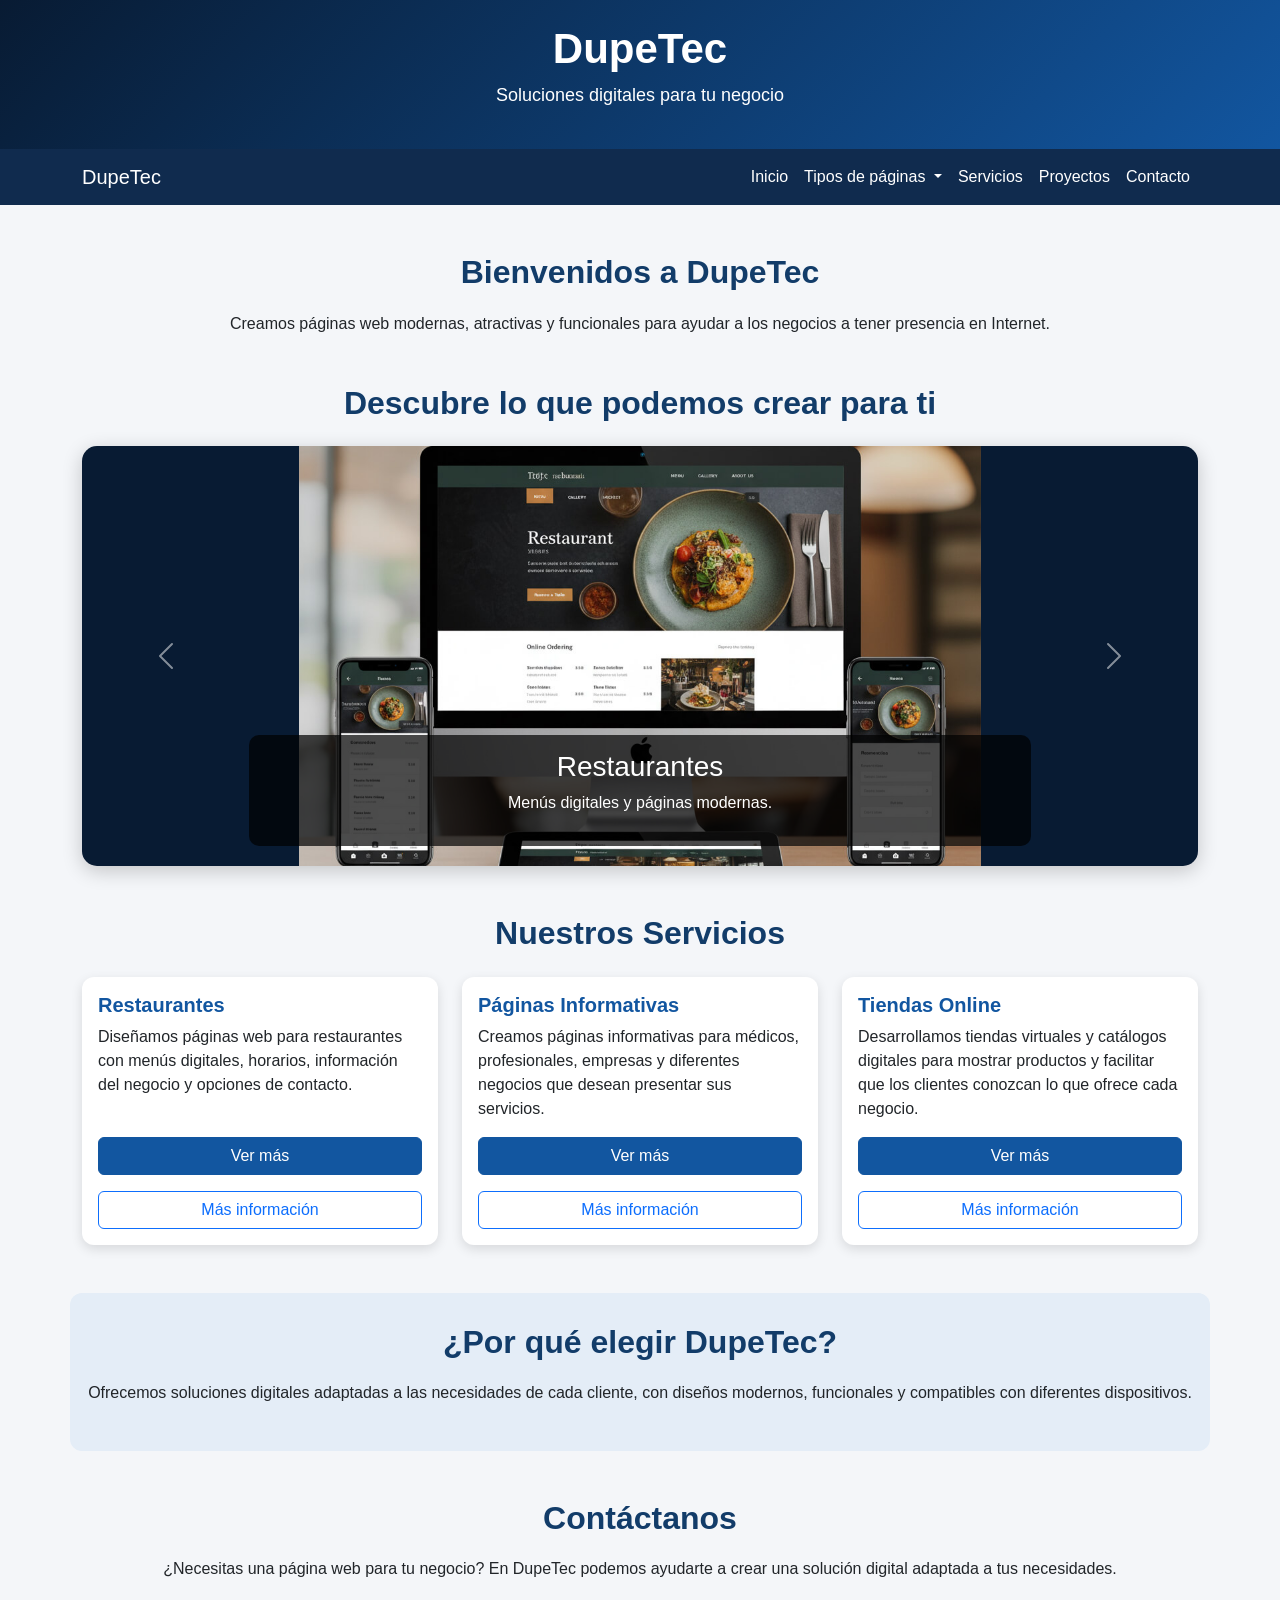
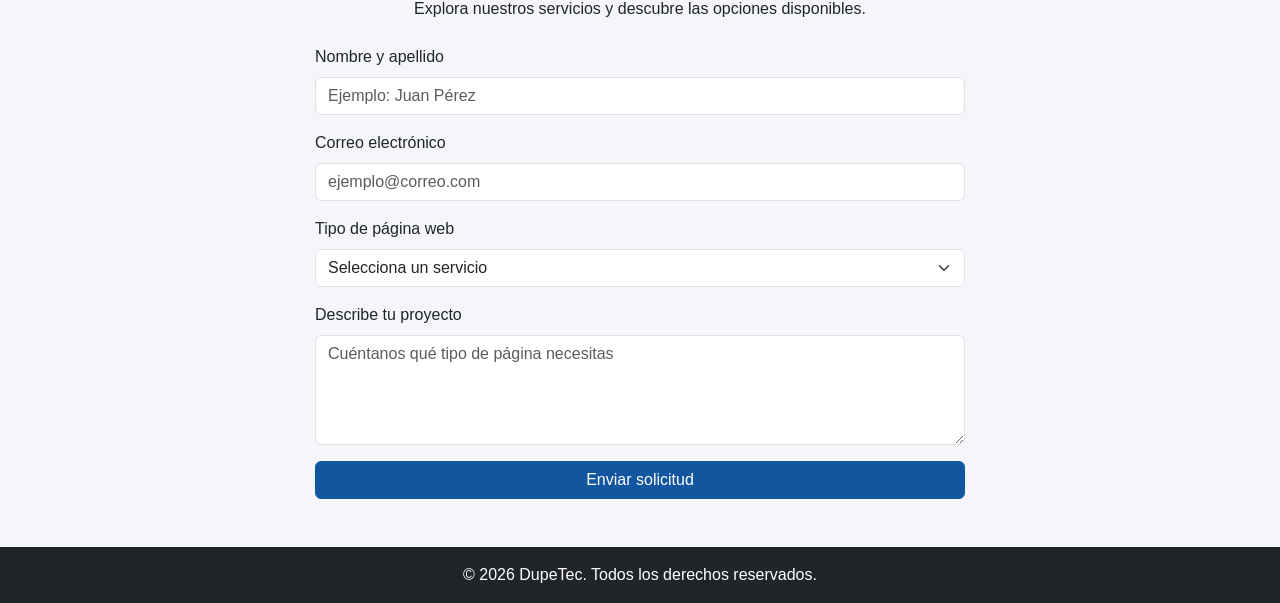
<file: index.html>
<!DOCTYPE html>
<html lang="es">

<head>
    <!-- Configuración básica de HTML5 -->
    <meta charset="UTF-8">
    <meta name="viewport"
          content="width=device-width, initial-scale=1.0">

    <meta name="description"
          content="DupeTec ofrece diseño y desarrollo de páginas web para restaurantes, negocios y tiendas online.">

    <title>DupeTec | Diseño y Desarrollo Web</title>

    <!-- Bootstrap CSS -->
    <link
        href="https://cdn.jsdelivr.net/npm/bootstrap@5.3.3/dist/css/bootstrap.min.css"
        rel="stylesheet">

    <!-- CSS personalizado -->
    <link rel="stylesheet" href="css/estilos.css">
</head>

<body>

    <!-- HEADER: encabezado principal -->
    <header class="bg-dark text-white text-center p-4">
        <h1>DupeTec</h1>
        <p>Soluciones digitales para tu negocio</p>
    </header>

    <!-- NAV: menú de navegación -->
    <nav class="navbar navbar-expand-lg navbar-dark bg-primary">
        <div class="container">

            <a class="navbar-brand" href="index.html">
                DupeTec
            </a>

            <!-- Botón para menú en dispositivos móviles -->
            <button class="navbar-toggler"
                    type="button"
                    data-bs-toggle="collapse"
                    data-bs-target="#menuPrincipal"
                    aria-controls="menuPrincipal"
                    aria-expanded="false"
                    aria-label="Abrir menú">

                <span class="navbar-toggler-icon"></span>
            </button>

            <div class="collapse navbar-collapse"
                 id="menuPrincipal">

                <ul class="navbar-nav ms-auto">

                    <!-- Inicio -->
                    <li class="nav-item">
                        <a class="nav-link active"
                           aria-current="page"
                           href="index.html">
                            Inicio
                        </a>
                    </li>

                    <!-- Menú desplegable de tipos de páginas -->
                    <li class="nav-item dropdown">

                        <a class="nav-link dropdown-toggle"
                           href="#"
                           id="menuTipos"
                           role="button"
                           data-bs-toggle="dropdown"
                           aria-expanded="false">
                            Tipos de páginas
                        </a>

                        <ul class="dropdown-menu"
                            aria-labelledby="menuTipos">

                            <li>
                                <a class="dropdown-item"
                                   href="restaurantes.html">
                                    Restaurantes
                                </a>
                            </li>

                            <li>
                                <a class="dropdown-item"
                                   href="informativas.html">
                                    Páginas informativas
                                </a>
                            </li>

                            <li>
                                <a class="dropdown-item"
                                   href="tiendas.html">
                                    Tiendas online
                                </a>
                            </li>

                        </ul>
                    </li>

                    <!-- Servicios -->
                    <li class="nav-item">
                        <a class="nav-link" href="#servicios">
                            Servicios
                        </a>
                    </li>

<!-- Proyectos -->
<li class="nav-item">
    <a class="nav-link" href="proyectos.html">
        Proyectos
    </a>
</li>

                    <!-- Contacto -->
                    <li class="nav-item">
                        <a class="nav-link" href="#contacto">
                            Contacto
                        </a>
                    </li>

                </ul>
            </div>
        </div>
    </nav>

    <!-- MAIN: contenido principal -->
    <main>

        <!-- SECTION: bienvenida -->
        <section class="container text-center my-5">

            <h2>Bienvenidos a DupeTec</h2>

            <p>
                Creamos páginas web modernas, atractivas
                y funcionales para ayudar a los negocios
                a tener presencia en Internet.
            </p>

        </section>

<!-- SECTION: carrusel interactivo de imágenes -->
<section class="container my-5" aria-label="Ejemplos de nuestros servicios">

    <h2 class="text-center mb-4">
        Descubre lo que podemos crear para ti
    </h2>

    <div id="carruselDupeTec"
         class="carousel slide"
         aria-label="Carrusel de servicios">

        <div class="carousel-inner">

            <!-- Primera imagen -->
            <div class="carousel-item active">
                <img src="imagenes/restaurantes.jpg"
                     class="d-block w-100"
                     alt="Diseño web para restaurantes">

                <div class="carousel-caption">
                    <h3>Restaurantes</h3>
                    <p>Menús digitales y páginas modernas.</p>
                </div>
            </div>

            <!-- Segunda imagen -->
            <div class="carousel-item">
                <img src="imagenes/informativas.jpg"
                     class="d-block w-100"
                     alt="Diseño de páginas informativas">

                <div class="carousel-caption">
                    <h3>Páginas informativas</h3>
                    <p>Presenta tu negocio o profesión.</p>
                </div>
            </div>

            <!-- Tercera imagen -->
            <div class="carousel-item">
                <img src="imagenes/tiendas.jpg"
                     class="d-block w-100"
                     alt="Diseño de tiendas online">

                <div class="carousel-caption">
                    <h3>Tiendas online</h3>
                    <p>Catálogos digitales para tus productos.</p>
                </div>
            </div>

        </div>

        <!-- Botón anterior -->
        <button class="carousel-control-prev"
                type="button"
                data-bs-target="#carruselDupeTec"
                data-bs-slide="prev"
                aria-label="Imagen anterior">

            <span class="carousel-control-prev-icon"
                  aria-hidden="true"></span>
        </button>

        <!-- Botón siguiente -->
        <button class="carousel-control-next"
                type="button"
                data-bs-target="#carruselDupeTec"
                data-bs-slide="next"
                aria-label="Imagen siguiente">

            <span class="carousel-control-next-icon"
                  aria-hidden="true"></span>
        </button>

    </div>
</section>


        <!-- SECTION: servicios -->
        <section class="container my-5" id="servicios">

            <h2 class="text-center mb-4">
                Nuestros Servicios
            </h2>

            <div class="row g-4">

                <!-- ARTICLE: restaurantes -->
                <article class="col-md-4">

                    <div class="card h-100">

                        <div class="card-body d-flex flex-column">

                            <h3 class="card-title h5">
                                Restaurantes
                            </h3>

                            <p class="card-text">
                                Diseñamos páginas web para
                                restaurantes con menús digitales,
                                horarios, información del negocio
                                y opciones de contacto.
                            </p>

                            <a href="restaurantes.html"
                               class="btn btn-primary mt-auto">
                                Ver más
                            </a>

                        </div>
                    </div>
                </article>

                <!-- ARTICLE: páginas informativas -->
                <article class="col-md-4">

                    <div class="card h-100">

                        <div class="card-body d-flex flex-column">

                            <h3 class="card-title h5">
                                Páginas Informativas
                            </h3>

                            <p class="card-text">
                                Creamos páginas informativas
                                para médicos, profesionales,
                                empresas y diferentes negocios
                                que desean presentar sus servicios.
                            </p>

                            <a href="informativas.html"
                               class="btn btn-primary mt-auto">
                                Ver más
                            </a>

                        </div>
                    </div>
                </article>

                <!-- ARTICLE: tiendas online -->
                <article class="col-md-4">

                    <div class="card h-100">

                        <div class="card-body d-flex flex-column">

                            <h3 class="card-title h5">
                                Tiendas Online
                            </h3>

                            <p class="card-text">
                                Desarrollamos tiendas virtuales
                                y catálogos digitales para
                                mostrar productos y facilitar
                                que los clientes conozcan
                                lo que ofrece cada negocio.
                            </p>

                            <a href="tiendas.html"
                               class="btn btn-primary mt-auto">
                                Ver más
                            </a>

                        </div>
                    </div>
                </article>

            </div>
        </section>

        <!-- ASIDE: información adicional -->
        <aside class="container text-center my-5">

            <h2>¿Por qué elegir DupeTec?</h2>

            <p>
                Ofrecemos soluciones digitales adaptadas
                a las necesidades de cada cliente,
                con diseños modernos, funcionales
                y compatibles con diferentes dispositivos.
            </p>

        </aside>

        <!-- SECTION: contacto -->
        <section class="container text-center my-5"
                 id="contacto">

            <h2>Contáctanos</h2>

            <p>
                ¿Necesitas una página web para tu negocio?
                En DupeTec podemos ayudarte a crear
                una solución digital adaptada
                a tus necesidades.
            </p>

            <p>
                Explora nuestros servicios y descubre
                las opciones disponibles.
            </p>

<!-- FORMULARIO DE CONTACTO DUPETEC -->
<form id="formularioContacto" class="text-start mx-auto mt-4"
      style="max-width: 650px;" novalidate>

<!-- Nombre y apellido -->
<div class="mb-3">
    <label for="nombre" class="form-label">
        Nombre y apellido
    </label>

    <input type="text"
           class="form-control"
           id="nombre"
           name="nombre"
           placeholder="Ejemplo: Juan Pérez"
           autocomplete="name"
           required>

    <small id="errorNombre" class="text-danger"></small>
</div>

    <!-- Correo electrónico -->
    <div class="mb-3">
        <label for="correo" class="form-label">Correo electrónico</label>
        <input type="email" class="form-control"
               id="correo" name="correo"
               placeholder="ejemplo@correo.com"
               autocomplete="email" required>
        <small id="errorCorreo" class="text-danger"></small>
    </div>

    <!-- Tipo de servicio -->
    <div class="mb-3">
        <label for="servicio" class="form-label">
            Tipo de página web
        </label>
        <select id="servicio" name="servicio"
                class="form-select" required>
            <option value="">Selecciona un servicio</option>
            <option value="restaurantes">Restaurantes</option>
            <option value="informativas">Páginas informativas</option>
            <option value="tiendas">Tiendas online</option>
        </select>
        <small id="errorServicio" class="text-danger"></small>
    </div>

    <!-- Mensaje -->
    <div class="mb-3">
        <label for="mensaje" class="form-label">
            Describe tu proyecto
        </label>
        <textarea id="mensaje" name="mensaje"
                  class="form-control" rows="4"
                  placeholder="Cuéntanos qué tipo de página necesitas"
                  required></textarea>
        <small id="errorMensaje" class="text-danger"></small>
    </div>

    <!-- Botón -->
    <button type="submit" class="btn btn-primary w-100">
        Enviar solicitud
    </button>

    <!-- Mensaje de resultado -->
    <p id="resultadoFormulario" class="mt-3"
       role="status" aria-live="polite"></p>

</form>
<!-- FIN DEL FORMULARIO -->

        </section>

    </main>

    <!-- FOOTER: pie de página -->
    <footer class="bg-dark text-white text-center p-3">

        <p class="mb-0">
            &copy; 2026 DupeTec.
            Todos los derechos reservados.
        </p>

    </footer>

    <!-- Bootstrap JavaScript -->
    <script
        src="https://cdn.jsdelivr.net/npm/bootstrap@5.3.3/dist/js/bootstrap.bundle.min.js">
    </script>

    <!-- JavaScript personalizado -->
    <script src="js/script.js"></script>

</body>
</html>
</file>
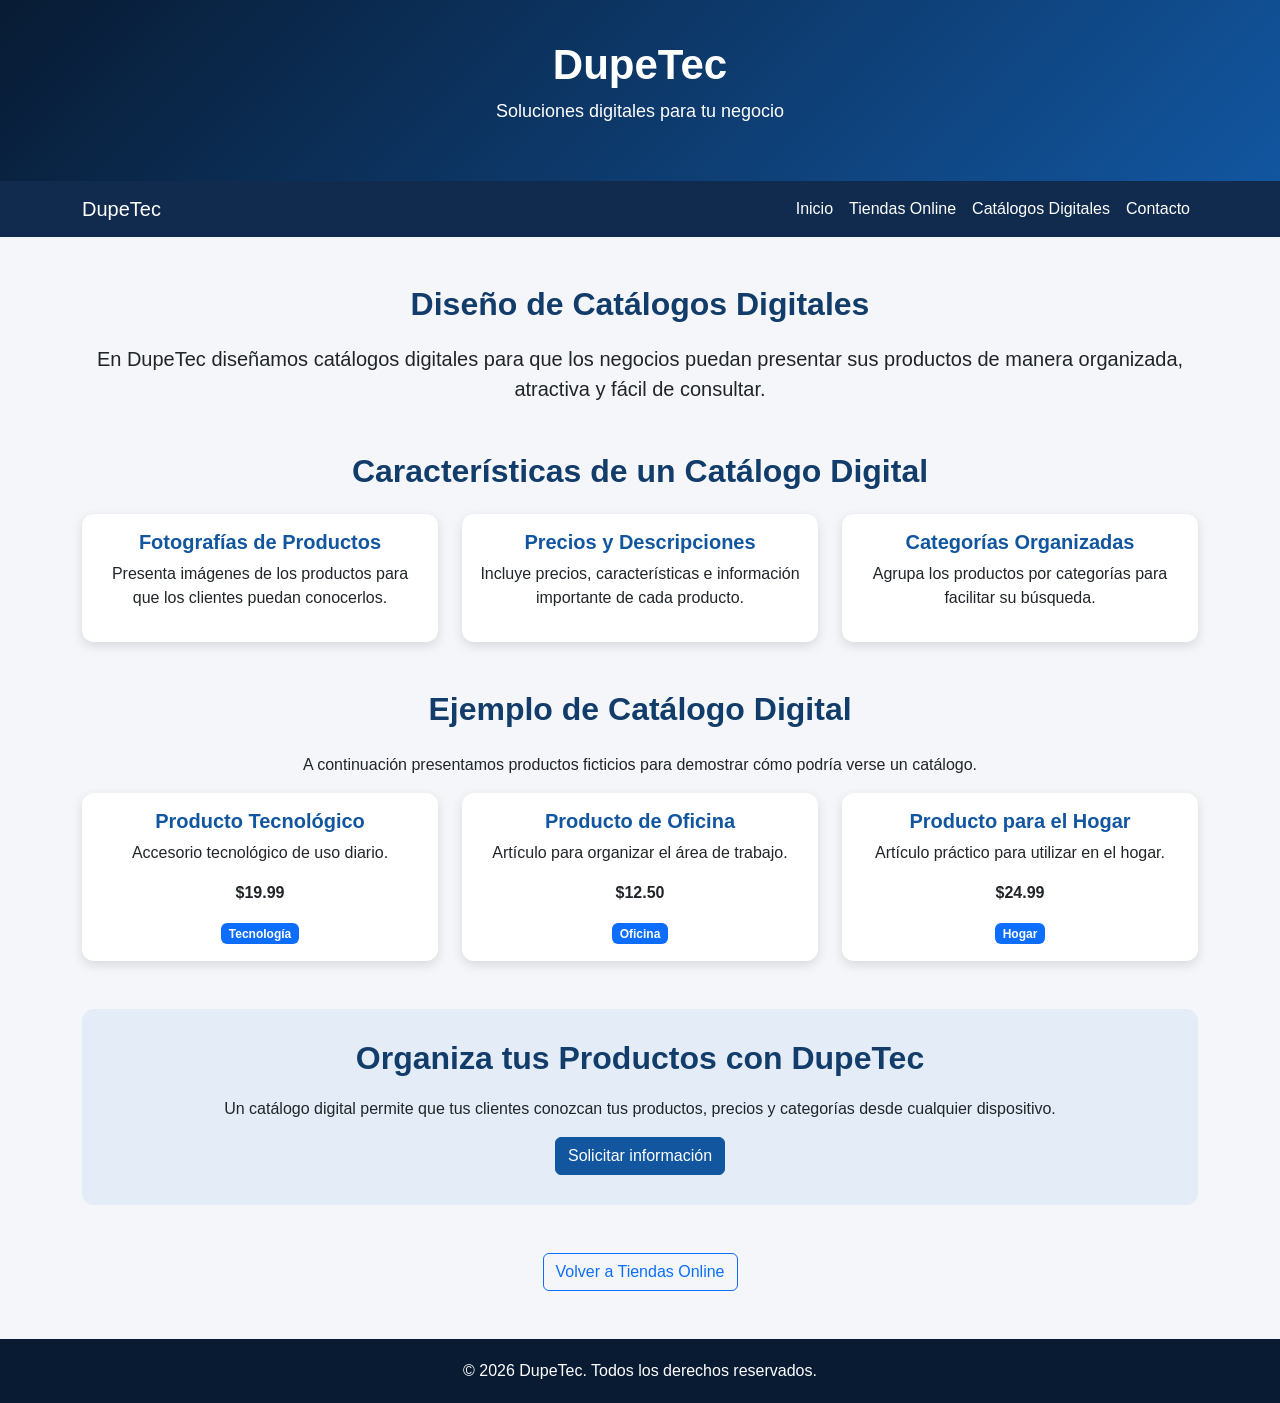
<file: catalogos.html>
<!DOCTYPE html>
<html lang="es">

<head>
    <meta charset="UTF-8">
    <meta name="viewport" content="width=device-width, initial-scale=1.0">

    <title>Catálogos Digitales | DupeTec</title>

    <!-- Bootstrap -->
    <link href="https://cdn.jsdelivr.net/npm/bootstrap@5.3.3/dist/css/bootstrap.min.css"
          rel="stylesheet">

    <!-- CSS personalizado -->
    <link rel="stylesheet" href="css/estilos.css">
</head>

<body>

    <!-- ENCABEZADO -->
    <header class="text-white text-center">
        <h1>DupeTec</h1>
        <p>Soluciones digitales para tu negocio</p>
    </header>

    <!-- MENÚ DE NAVEGACIÓN -->
    <nav class="navbar navbar-expand-lg navbar-dark bg-primary">
        <div class="container">

            <a class="navbar-brand" href="index.html">DupeTec</a>

            <button class="navbar-toggler" type="button"
                    data-bs-toggle="collapse"
                    data-bs-target="#menuPrincipal"
                    aria-controls="menuPrincipal"
                    aria-expanded="false"
                    aria-label="Abrir menú">
                <span class="navbar-toggler-icon"></span>
            </button>

            <div class="collapse navbar-collapse" id="menuPrincipal">
                <ul class="navbar-nav ms-auto">

                    <li class="nav-item">
                        <a class="nav-link" href="index.html">
                            Inicio
                        </a>
                    </li>

                    <li class="nav-item">
                        <a class="nav-link" href="tiendas.html">
                            Tiendas Online
                        </a>
                    </li>

                    <li class="nav-item">
                        <a class="nav-link active"
                           aria-current="page"
                           href="catalogos.html">
                            Catálogos Digitales
                        </a>
                    </li>

                    <li class="nav-item">
                        <a class="nav-link" href="index.html#contacto">
                            Contacto
                        </a>
                    </li>

                </ul>
            </div>
        </div>
    </nav>

    <!-- CONTENIDO PRINCIPAL -->
    <main class="container my-5">

        <!-- PRESENTACIÓN -->
        <section class="text-center mb-5">

            <h2>Diseño de Catálogos Digitales</h2>

            <p class="lead">
                En DupeTec diseñamos catálogos digitales
                para que los negocios puedan presentar
                sus productos de manera organizada,
                atractiva y fácil de consultar.
            </p>

        </section>

        <!-- BENEFICIOS -->
        <section class="mb-5">

            <h2 class="text-center mb-4">
                Características de un Catálogo Digital
            </h2>

            <div class="row g-4">

                <article class="col-md-4">
                    <div class="card h-100">
                        <div class="card-body text-center">

                            <h3 class="card-title h5">
                                Fotografías de Productos
                            </h3>

                            <p>
                                Presenta imágenes de los
                                productos para que los clientes
                                puedan conocerlos.
                            </p>

                        </div>
                    </div>
                </article>

                <article class="col-md-4">
                    <div class="card h-100">
                        <div class="card-body text-center">

                            <h3 class="card-title h5">
                                Precios y Descripciones
                            </h3>

                            <p>
                                Incluye precios, características
                                e información importante
                                de cada producto.
                            </p>

                        </div>
                    </div>
                </article>

                <article class="col-md-4">
                    <div class="card h-100">
                        <div class="card-body text-center">

                            <h3 class="card-title h5">
                                Categorías Organizadas
                            </h3>

                            <p>
                                Agrupa los productos por
                                categorías para facilitar
                                su búsqueda.
                            </p>

                        </div>
                    </div>
                </article>

            </div>
        </section>

        <!-- CATÁLOGO DE EJEMPLO -->
        <section class="mb-5">

            <h2 class="text-center mb-4">
                Ejemplo de Catálogo Digital
            </h2>

            <p class="text-center">
                A continuación presentamos productos ficticios
                para demostrar cómo podría verse un catálogo.
            </p>

            <div class="row g-4">

                <article class="col-md-4">
                    <div class="card h-100">
                        <div class="card-body text-center">

                            <h3 class="card-title h5">
                                Producto Tecnológico
                            </h3>

                            <p>
                                Accesorio tecnológico
                                de uso diario.
                            </p>

                            <p class="fw-bold">$19.99</p>

                            <span class="badge bg-primary">
                                Tecnología
                            </span>

                        </div>
                    </div>
                </article>

                <article class="col-md-4">
                    <div class="card h-100">
                        <div class="card-body text-center">

                            <h3 class="card-title h5">
                                Producto de Oficina
                            </h3>

                            <p>
                                Artículo para organizar
                                el área de trabajo.
                            </p>

                            <p class="fw-bold">$12.50</p>

                            <span class="badge bg-primary">
                                Oficina
                            </span>

                        </div>
                    </div>
                </article>

                <article class="col-md-4">
                    <div class="card h-100">
                        <div class="card-body text-center">

                            <h3 class="card-title h5">
                                Producto para el Hogar
                            </h3>

                            <p>
                                Artículo práctico para
                                utilizar en el hogar.
                            </p>

                            <p class="fw-bold">$24.99</p>

                            <span class="badge bg-primary">
                                Hogar
                            </span>

                        </div>
                    </div>
                </article>

            </div>
        </section>

        <!-- INFORMACIÓN ADICIONAL -->
        <aside class="text-center my-5">

            <h2>Organiza tus Productos con DupeTec</h2>

            <p>
                Un catálogo digital permite que tus clientes
                conozcan tus productos, precios y categorías
                desde cualquier dispositivo.
            </p>

            <a href="index.html#contacto"
               class="btn btn-primary">
                Solicitar información
            </a>

        </aside>

        <!-- VOLVER -->
        <div class="text-center">

            <a href="tiendas.html"
               class="btn btn-outline-primary">
                Volver a Tiendas Online
            </a>

        </div>

    </main>

    <!-- PIE DE PÁGINA -->
    <footer class="text-white text-center">
        <p class="mb-0">
            &copy; 2026 DupeTec.
            Todos los derechos reservados.
        </p>
    </footer>

    <!-- BOOTSTRAP JAVASCRIPT -->
    <script src="https://cdn.jsdelivr.net/npm/bootstrap@5.3.3/dist/js/bootstrap.bundle.min.js"></script>

    <!-- JAVASCRIPT PERSONALIZADO -->
    <script src="js/script.js"></script>

</body>
</html>
</file>
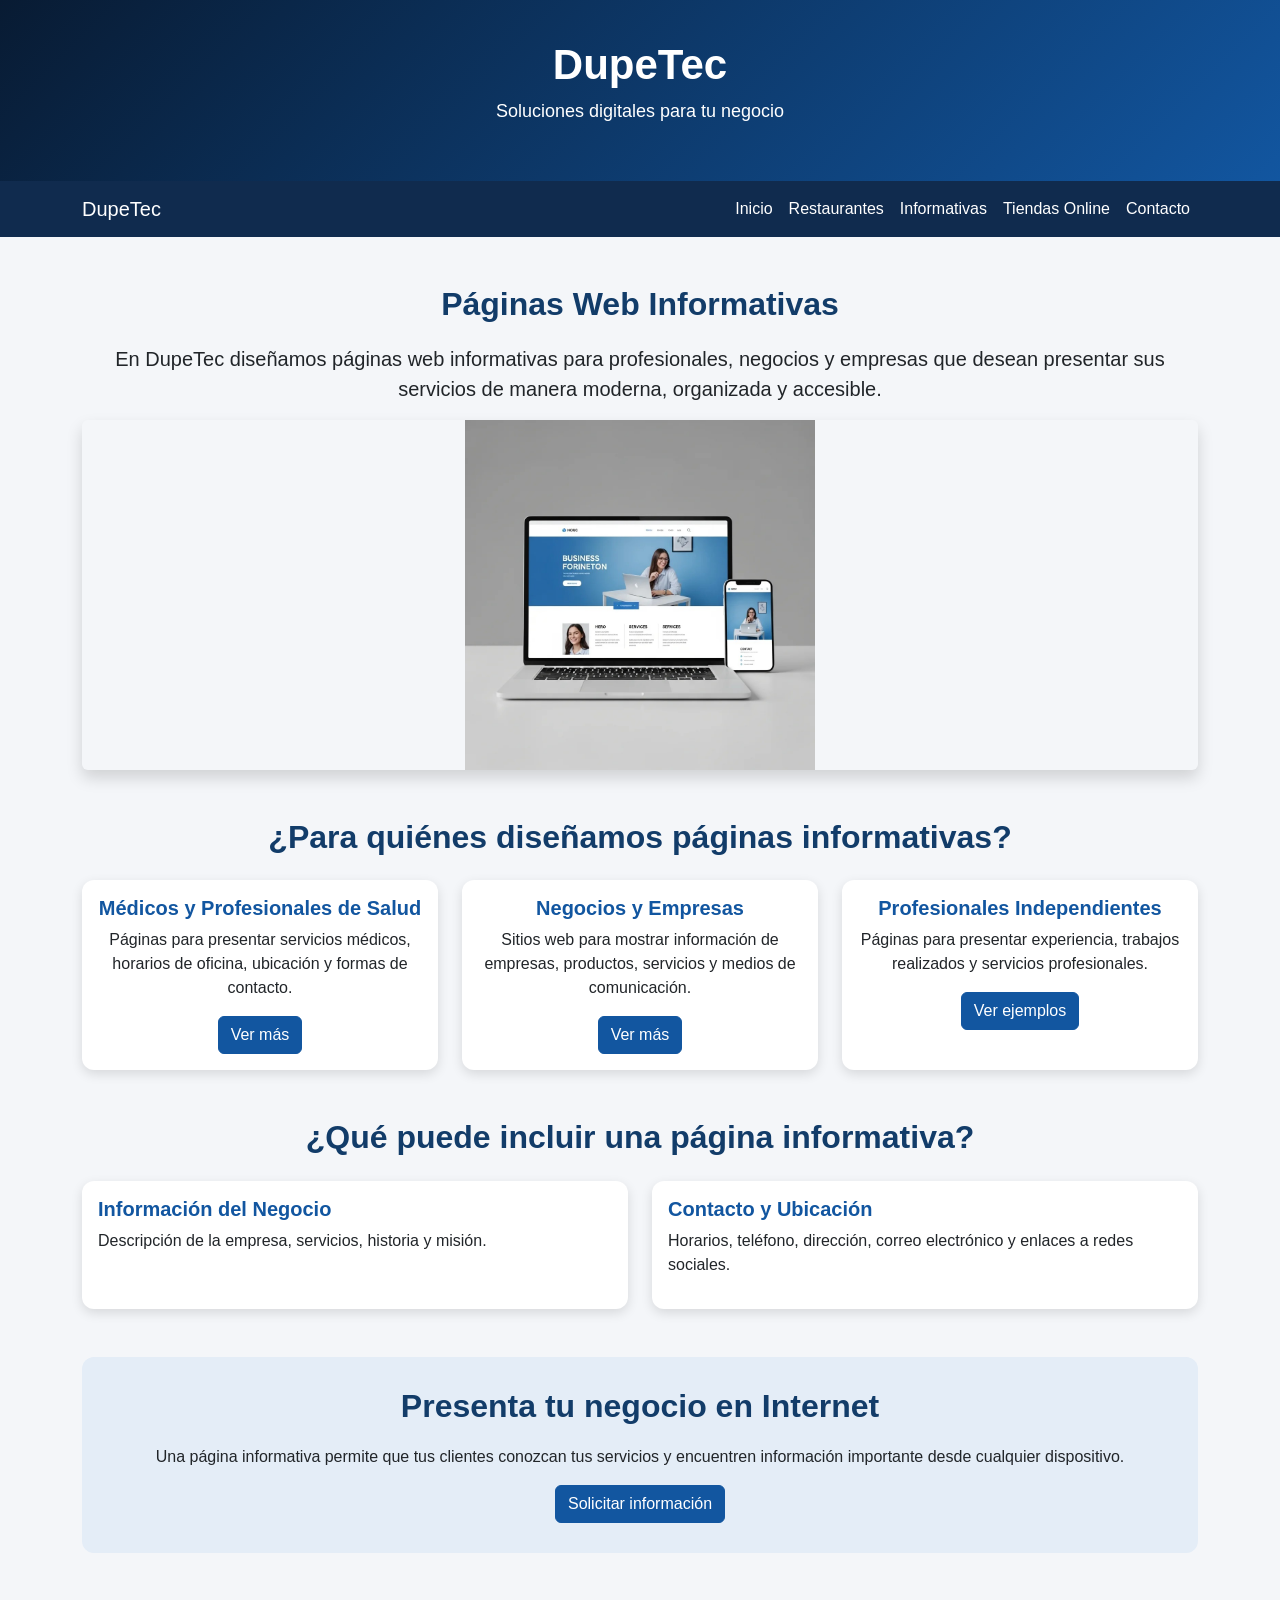
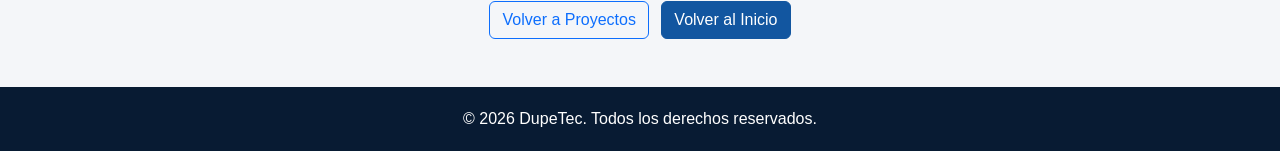
<file: informativas.html>
<!DOCTYPE html>
<html lang="es">

<head>
    <meta charset="UTF-8">
    <meta name="viewport" content="width=device-width, initial-scale=1.0">

    <title>Páginas Informativas | DupeTec</title>

    <!-- Bootstrap -->
    <link href="https://cdn.jsdelivr.net/npm/bootstrap@5.3.3/dist/css/bootstrap.min.css"
          rel="stylesheet">

    <!-- CSS personalizado -->
    <link rel="stylesheet" href="css/estilos.css">
</head>

<body>

    <!-- ENCABEZADO -->
    <header class="text-white text-center">
        <h1>DupeTec</h1>
        <p>Soluciones digitales para tu negocio</p>
    </header>

    <!-- MENÚ DE NAVEGACIÓN -->
    <nav class="navbar navbar-expand-lg navbar-dark bg-primary">
        <div class="container">

            <a class="navbar-brand" href="index.html">DupeTec</a>

            <button class="navbar-toggler" type="button"
                    data-bs-toggle="collapse"
                    data-bs-target="#menuPrincipal"
                    aria-controls="menuPrincipal"
                    aria-expanded="false"
                    aria-label="Abrir menú">

                <span class="navbar-toggler-icon"></span>
            </button>

            <div class="collapse navbar-collapse" id="menuPrincipal">

                <ul class="navbar-nav ms-auto">

                    <li class="nav-item">
                        <a class="nav-link" href="index.html">
                            Inicio
                        </a>
                    </li>

                    <li class="nav-item">
                        <a class="nav-link" href="restaurantes.html">
                            Restaurantes
                        </a>
                    </li>

                    <li class="nav-item">
                        <a class="nav-link active"
                           aria-current="page"
                           href="informativas.html">
                            Informativas
                        </a>
                    </li>

                    <li class="nav-item">
                        <a class="nav-link" href="tiendas.html">
                            Tiendas Online
                        </a>
                    </li>

                    <li class="nav-item">
                        <a class="nav-link" href="index.html#contacto">
                            Contacto
                        </a>
                    </li>

                </ul>
            </div>
        </div>
    </nav>

    <!-- CONTENIDO PRINCIPAL -->
    <main class="container my-5">

        <!-- PRESENTACIÓN -->
        <section class="text-center mb-5">

            <h2>Páginas Web Informativas</h2>

            <p class="lead">
                En DupeTec diseñamos páginas web informativas
                para profesionales, negocios y empresas que
                desean presentar sus servicios de manera
                moderna, organizada y accesible.
            </p>

            <img src="imagenes/informativas.jpg"
                 class="img-fluid rounded shadow"
                 alt="Ejemplo de página web informativa"
                 style="max-height: 350px; width: 100%; object-fit: contain;">

        </section>

        <!-- TIPOS DE PÁGINAS -->
        <section class="mb-5">

            <h2 class="text-center mb-4">
                ¿Para quiénes diseñamos páginas informativas?
            </h2>

            <div class="row g-4">

                <!-- MÉDICOS -->
                <article class="col-md-4">

                    <div class="card h-100">
                        <div class="card-body text-center">

                            <h3 class="card-title h5">
                                Médicos y Profesionales de Salud
                            </h3>

                            <p class="card-text">
                                Páginas para presentar servicios
                                médicos, horarios de oficina,
                                ubicación y formas de contacto.
                            </p>

                            <a href="medicos.html"
                               class="btn btn-primary">
                                Ver más
                            </a>

                        </div>
                    </div>

                </article>

                <!-- NEGOCIOS -->
                <article class="col-md-4">

                    <div class="card h-100">
                        <div class="card-body text-center">

                            <h3 class="card-title h5">
                                Negocios y Empresas
                            </h3>

                            <p class="card-text">
                                Sitios web para mostrar información
                                de empresas, productos, servicios
                                y medios de comunicación.
                            </p>

                            <a href="negocios.html"
                               class="btn btn-primary">
                                Ver más
                            </a>

                        </div>
                    </div>

                </article>

                <!-- PROFESIONALES -->
                <article class="col-md-4">

                    <div class="card h-100">
                        <div class="card-body text-center">

                            <h3 class="card-title h5">
                                Profesionales Independientes
                            </h3>

                            <p class="card-text">
                                Páginas para presentar experiencia,
                                trabajos realizados y servicios
                                profesionales.
                            </p>

                            <a href="proyectos.html"
                               class="btn btn-primary">
                                Ver ejemplos
                            </a>

                        </div>
                    </div>

                </article>

            </div>
        </section>

        <!-- INFORMACIÓN QUE PODEMOS INCLUIR -->
        <section class="mb-5">

            <h2 class="text-center mb-4">
                ¿Qué puede incluir una página informativa?
            </h2>

            <div class="row g-4">

                <article class="col-md-6">
                    <div class="card h-100">
                        <div class="card-body">

                            <h3 class="card-title h5">
                                Información del Negocio
                            </h3>

                            <p>
                                Descripción de la empresa,
                                servicios, historia y misión.
                            </p>

                        </div>
                    </div>
                </article>

                <article class="col-md-6">
                    <div class="card h-100">
                        <div class="card-body">

                            <h3 class="card-title h5">
                                Contacto y Ubicación
                            </h3>

                            <p>
                                Horarios, teléfono, dirección,
                                correo electrónico y enlaces
                                a redes sociales.
                            </p>

                        </div>
                    </div>
                </article>

            </div>
        </section>

        <!-- INFORMACIÓN ADICIONAL -->
        <aside class="text-center my-5">

            <h2>Presenta tu negocio en Internet</h2>

            <p>
                Una página informativa permite que tus clientes
                conozcan tus servicios y encuentren información
                importante desde cualquier dispositivo.
            </p>

            <a href="index.html#contacto"
               class="btn btn-primary">
                Solicitar información
            </a>

        </aside>
     
<!-- BOTONES DE NAVEGACIÓN -->
<div class="text-center my-5">

    <a href="proyectos.html"
       class="btn btn-outline-primary me-2">
        Volver a Proyectos
    </a>

    <a href="index.html"
       class="btn btn-primary">
        Volver al Inicio
    </a>

</div>

    </main>

    <!-- PIE DE PÁGINA -->
    <footer class="text-white text-center">

        <p class="mb-0">
            &copy; 2026 DupeTec.
            Todos los derechos reservados.
        </p>

    </footer>

    <!-- BOOTSTRAP JAVASCRIPT -->
    <script src="https://cdn.jsdelivr.net/npm/bootstrap@5.3.3/dist/js/bootstrap.bundle.min.js"></script>

    <!-- JAVASCRIPT PERSONALIZADO -->
    <script src="js/script.js"></script>

</body>
</html>
</file>
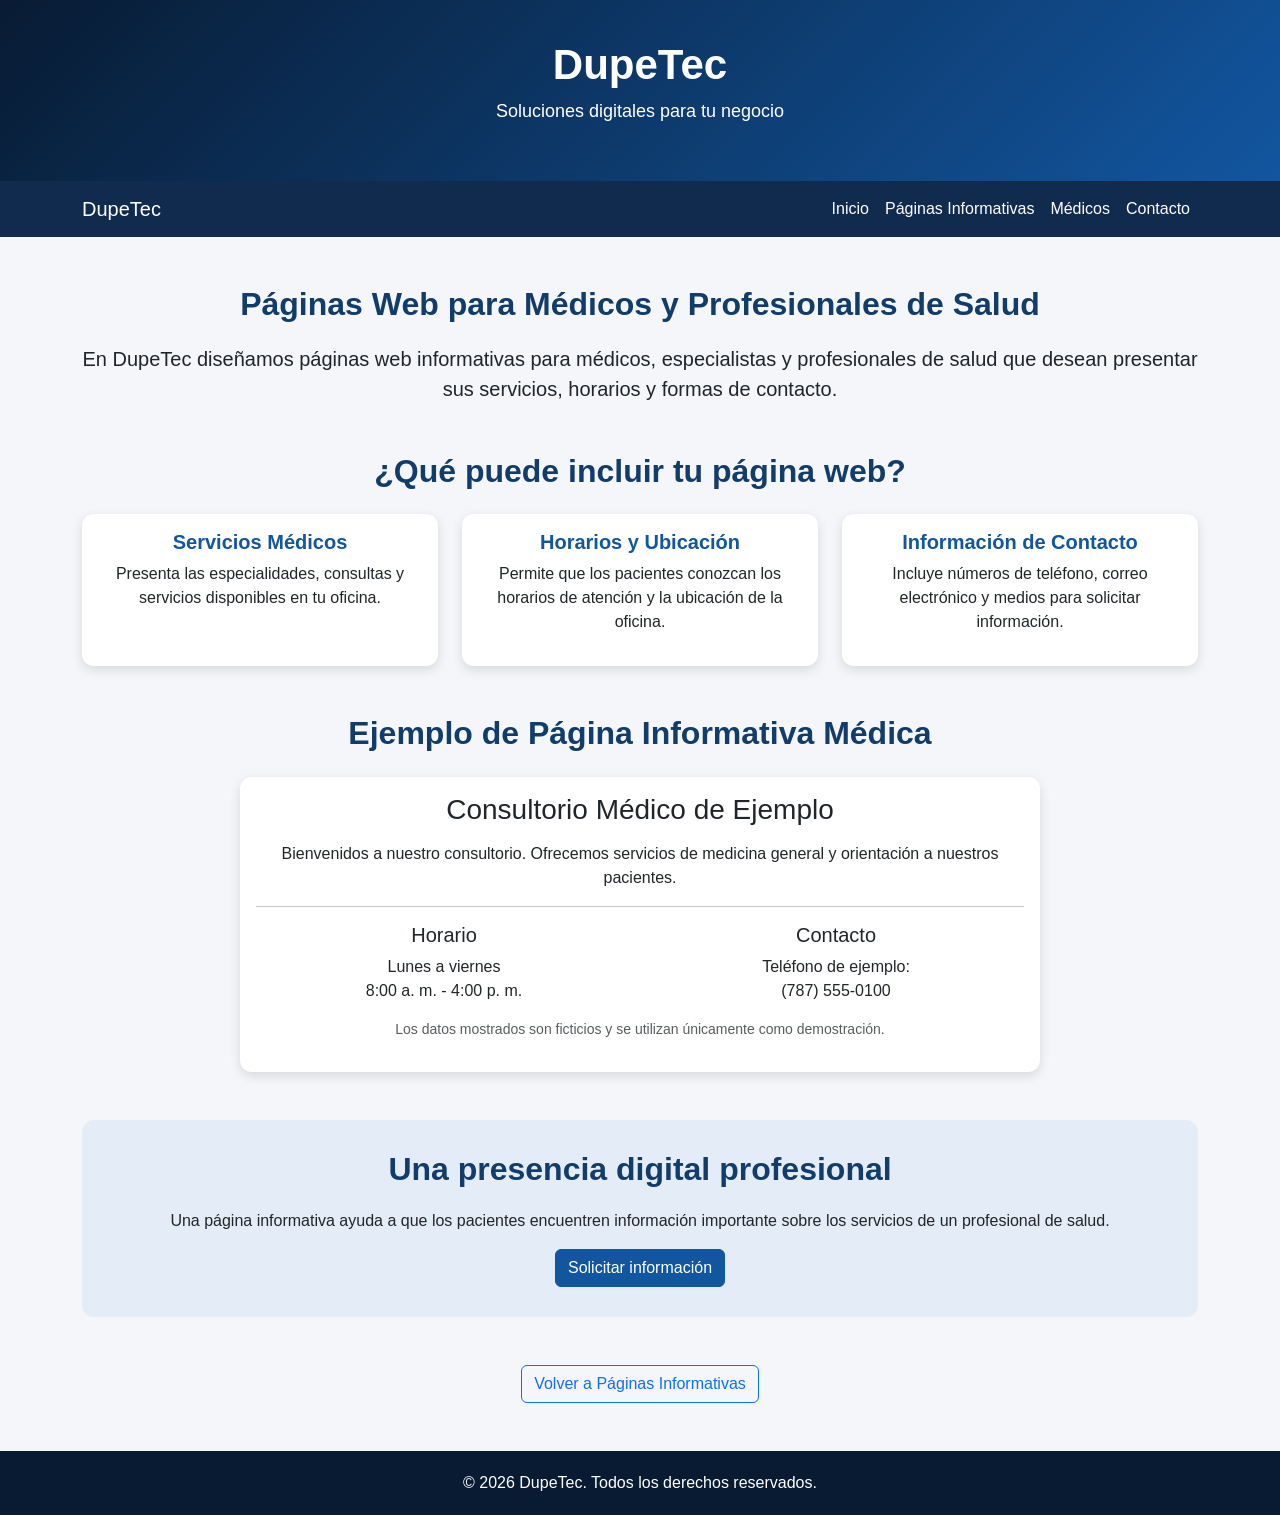
<file: medicos.html>
<!DOCTYPE html>
<html lang="es">

<head>
    <meta charset="UTF-8">
    <meta name="viewport" content="width=device-width, initial-scale=1.0">

    <title>Médicos y Profesionales de Salud | DupeTec</title>

    <!-- Bootstrap -->
    <link href="https://cdn.jsdelivr.net/npm/bootstrap@5.3.3/dist/css/bootstrap.min.css"
          rel="stylesheet">

    <!-- Estilos de DupeTec -->
    <link rel="stylesheet" href="css/estilos.css">
</head>

<body>

    <!-- ENCABEZADO -->
    <header class="text-white text-center">
        <h1>DupeTec</h1>
        <p>Soluciones digitales para tu negocio</p>
    </header>

    <!-- NAVEGACIÓN -->
    <nav class="navbar navbar-expand-lg navbar-dark bg-primary">
        <div class="container">

            <a class="navbar-brand" href="index.html">DupeTec</a>

            <button class="navbar-toggler" type="button"
                    data-bs-toggle="collapse"
                    data-bs-target="#menuPrincipal"
                    aria-controls="menuPrincipal"
                    aria-expanded="false"
                    aria-label="Abrir menú">

                <span class="navbar-toggler-icon"></span>
            </button>

            <div class="collapse navbar-collapse" id="menuPrincipal">
                <ul class="navbar-nav ms-auto">

                    <li class="nav-item">
                        <a class="nav-link" href="index.html">
                            Inicio
                        </a>
                    </li>

                    <li class="nav-item">
                        <a class="nav-link" href="informativas.html">
                            Páginas Informativas
                        </a>
                    </li>

                    <li class="nav-item">
                        <a class="nav-link active"
                           aria-current="page"
                           href="medicos.html">
                            Médicos
                        </a>
                    </li>

                    <li class="nav-item">
                        <a class="nav-link" href="index.html#contacto">
                            Contacto
                        </a>
                    </li>

                </ul>
            </div>
        </div>
    </nav>

    <!-- CONTENIDO PRINCIPAL -->
    <main class="container my-5">

        <!-- INTRODUCCIÓN -->
        <section class="text-center mb-5">

            <h2>Páginas Web para Médicos y Profesionales de Salud</h2>

            <p class="lead">
                En DupeTec diseñamos páginas web informativas
                para médicos, especialistas y profesionales
                de salud que desean presentar sus servicios,
                horarios y formas de contacto.
            </p>

        </section>

        <!-- CARACTERÍSTICAS -->
        <section class="mb-5">

            <h2 class="text-center mb-4">
                ¿Qué puede incluir tu página web?
            </h2>

            <div class="row g-4">

                <article class="col-md-4">
                    <div class="card h-100">
                        <div class="card-body text-center">

                            <h3 class="card-title h5">
                                Servicios Médicos
                            </h3>

                            <p>
                                Presenta las especialidades,
                                consultas y servicios
                                disponibles en tu oficina.
                            </p>

                        </div>
                    </div>
                </article>

                <article class="col-md-4">
                    <div class="card h-100">
                        <div class="card-body text-center">

                            <h3 class="card-title h5">
                                Horarios y Ubicación
                            </h3>

                            <p>
                                Permite que los pacientes
                                conozcan los horarios de atención
                                y la ubicación de la oficina.
                            </p>

                        </div>
                    </div>
                </article>

                <article class="col-md-4">
                    <div class="card h-100">
                        <div class="card-body text-center">

                            <h3 class="card-title h5">
                                Información de Contacto
                            </h3>

                            <p>
                                Incluye números de teléfono,
                                correo electrónico y medios
                                para solicitar información.
                            </p>

                        </div>
                    </div>
                </article>

            </div>
        </section>

        <!-- EJEMPLO -->
        <section class="mb-5">

            <h2 class="text-center mb-4">
                Ejemplo de Página Informativa Médica
            </h2>

            <div class="card mx-auto"
                 style="max-width: 800px;">

                <div class="card-body text-center">

                    <h3 class="mb-3">
                        Consultorio Médico de Ejemplo
                    </h3>

                    <p>
                        Bienvenidos a nuestro consultorio.
                        Ofrecemos servicios de medicina general
                        y orientación a nuestros pacientes.
                    </p>

                    <hr>

                    <div class="row g-3">

                        <div class="col-md-6">
                            <h4 class="h5">Horario</h4>
                            <p>
                                Lunes a viernes<br>
                                8:00 a. m. - 4:00 p. m.
                            </p>
                        </div>

                        <div class="col-md-6">
                            <h4 class="h5">Contacto</h4>
                            <p>
                                Teléfono de ejemplo:<br>
                                (787) 555-0100
                            </p>
                        </div>

                    </div>

                    <p class="text-muted small">
                        Los datos mostrados son ficticios
                        y se utilizan únicamente como demostración.
                    </p>

                </div>
            </div>
        </section>

        <!-- INFORMACIÓN ADICIONAL -->
        <aside class="text-center my-5">

            <h2>Una presencia digital profesional</h2>

            <p>
                Una página informativa ayuda a que los pacientes
                encuentren información importante sobre los
                servicios de un profesional de salud.
            </p>

            <a href="index.html#contacto"
               class="btn btn-primary">
                Solicitar información
            </a>

        </aside>

        <!-- REGRESAR -->
        <div class="text-center">

            <a href="informativas.html"
               class="btn btn-outline-primary">
                Volver a Páginas Informativas
            </a>

        </div>

    </main>

    <!-- PIE DE PÁGINA -->
    <footer class="text-white text-center">
        <p class="mb-0">
            &copy; 2026 DupeTec.
            Todos los derechos reservados.
        </p>
    </footer>

    <!-- JAVASCRIPT -->
    <script src="https://cdn.jsdelivr.net/npm/bootstrap@5.3.3/dist/js/bootstrap.bundle.min.js"></script>
    <script src="js/script.js"></script>

</body>
</html>
</file>
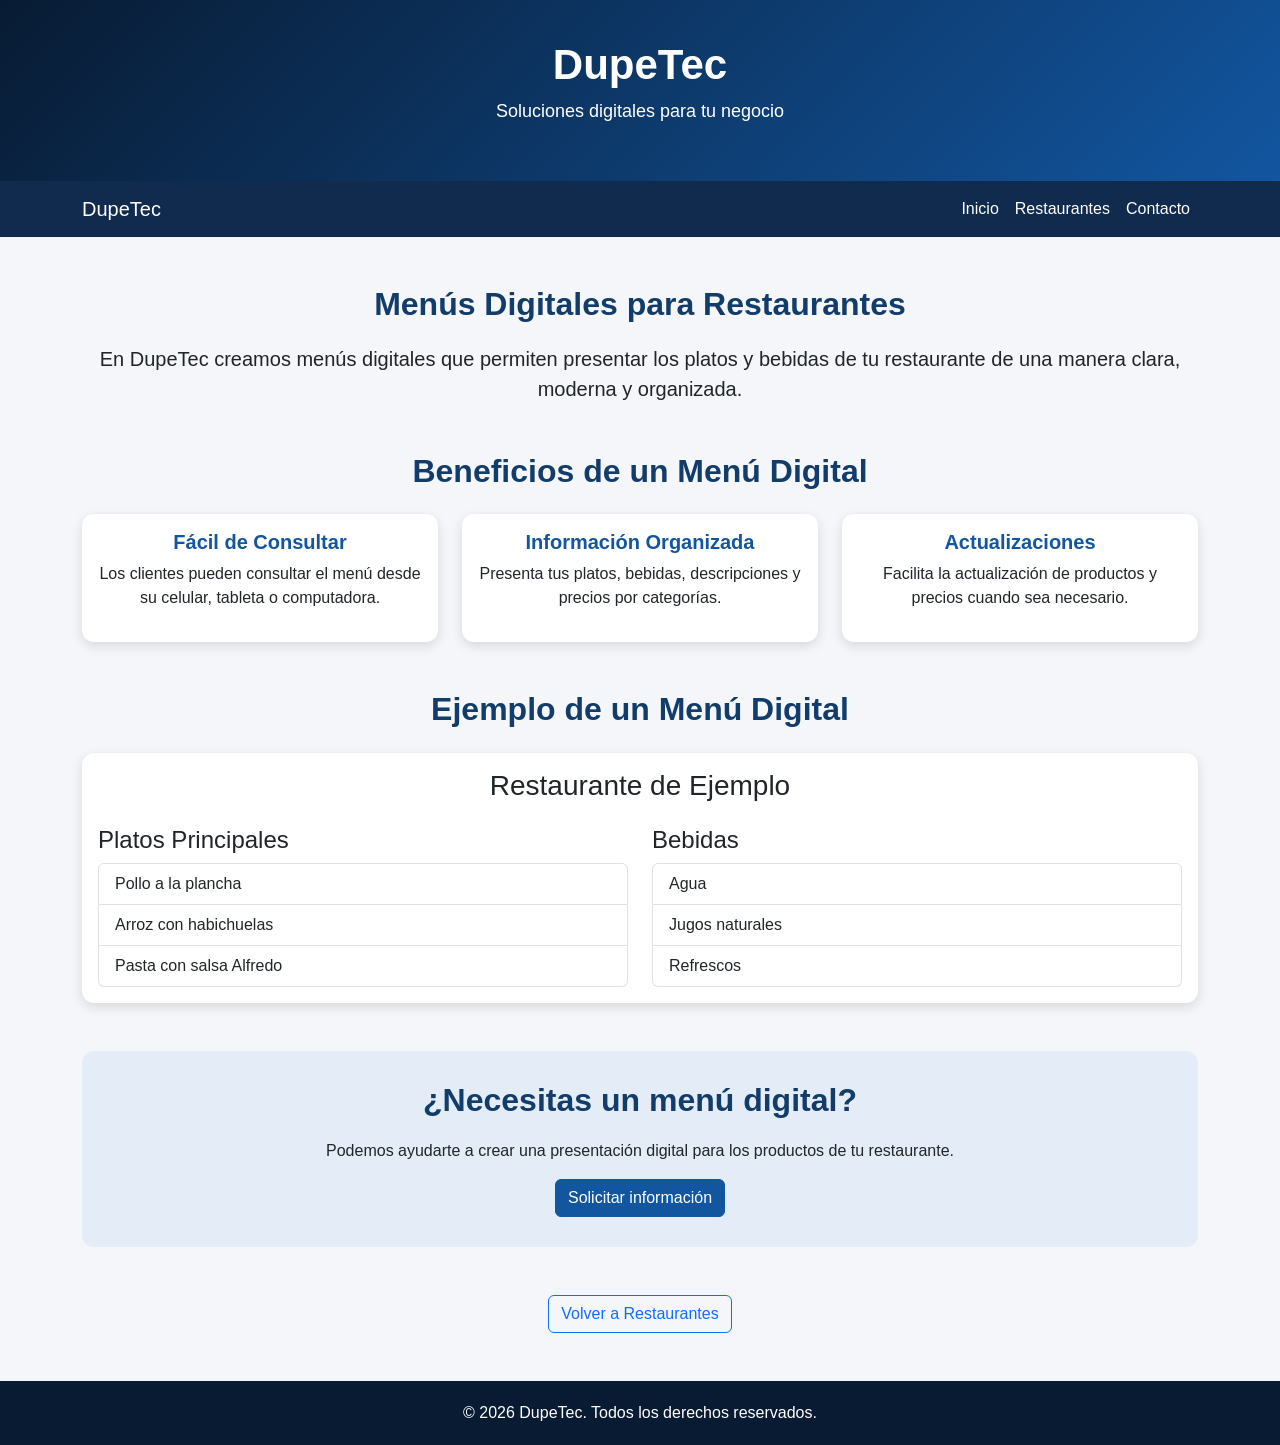
<file: menus-digitales.html>
<!DOCTYPE html>
<html lang="es">

<head>
    <meta charset="UTF-8">
    <meta name="viewport" content="width=device-width, initial-scale=1.0">

    <title>Menús Digitales | DupeTec</title>

    <!-- Bootstrap -->
    <link href="https://cdn.jsdelivr.net/npm/bootstrap@5.3.3/dist/css/bootstrap.min.css"
          rel="stylesheet">

    <!-- CSS personalizado -->
    <link rel="stylesheet" href="css/estilos.css">
</head>

<body>

    <!-- ENCABEZADO -->
    <header class="text-white text-center">
        <h1>DupeTec</h1>
        <p>Soluciones digitales para tu negocio</p>
    </header>

    <!-- MENÚ DE NAVEGACIÓN -->
    <nav class="navbar navbar-expand-lg navbar-dark bg-primary">
        <div class="container">

            <a class="navbar-brand" href="index.html">DupeTec</a>

            <button class="navbar-toggler" type="button"
                    data-bs-toggle="collapse"
                    data-bs-target="#menuPrincipal"
                    aria-controls="menuPrincipal"
                    aria-expanded="false"
                    aria-label="Abrir menú">
                <span class="navbar-toggler-icon"></span>
            </button>

            <div class="collapse navbar-collapse" id="menuPrincipal">
                <ul class="navbar-nav ms-auto">
                    <li class="nav-item">
                        <a class="nav-link" href="index.html">Inicio</a>
                    </li>

                    <li class="nav-item">
                        <a class="nav-link" href="restaurantes.html">
                            Restaurantes
                        </a>
                    </li>

                    <li class="nav-item">
                        <a class="nav-link" href="index.html#contacto">
                            Contacto
                        </a>
                    </li>
                </ul>
            </div>
        </div>
    </nav>

    <!-- CONTENIDO PRINCIPAL -->
    <main class="container my-5">

        <!-- PRESENTACIÓN -->
        <section class="text-center mb-5">
            <h2>Menús Digitales para Restaurantes</h2>

            <p class="lead">
                En DupeTec creamos menús digitales que permiten
                presentar los platos y bebidas de tu restaurante
                de una manera clara, moderna y organizada.
            </p>
        </section>

        <!-- BENEFICIOS -->
        <section class="mb-5">
            <h2 class="text-center mb-4">
                Beneficios de un Menú Digital
            </h2>

            <div class="row g-4">

                <article class="col-md-4">
                    <div class="card h-100">
                        <div class="card-body text-center">
                            <h3 class="card-title h5">
                                Fácil de Consultar
                            </h3>
                            <p>
                                Los clientes pueden consultar
                                el menú desde su celular,
                                tableta o computadora.
                            </p>
                        </div>
                    </div>
                </article>

                <article class="col-md-4">
                    <div class="card h-100">
                        <div class="card-body text-center">
                            <h3 class="card-title h5">
                                Información Organizada
                            </h3>
                            <p>
                                Presenta tus platos, bebidas,
                                descripciones y precios
                                por categorías.
                            </p>
                        </div>
                    </div>
                </article>

                <article class="col-md-4">
                    <div class="card h-100">
                        <div class="card-body text-center">
                            <h3 class="card-title h5">
                                Actualizaciones
                            </h3>
                            <p>
                                Facilita la actualización
                                de productos y precios
                                cuando sea necesario.
                            </p>
                        </div>
                    </div>
                </article>

            </div>
        </section>

        <!-- EJEMPLO DE MENÚ -->
        <section class="mb-5">
            <h2 class="text-center mb-4">
                Ejemplo de un Menú Digital
            </h2>

            <div class="card">
                <div class="card-body">

                    <h3 class="text-center mb-4">
                        Restaurante de Ejemplo
                    </h3>

                    <div class="row g-4">

                        <article class="col-md-6">
                            <h4>Platos Principales</h4>
                            <ul class="list-group">
                                <li class="list-group-item">
                                    Pollo a la plancha
                                </li>
                                <li class="list-group-item">
                                    Arroz con habichuelas
                                </li>
                                <li class="list-group-item">
                                    Pasta con salsa Alfredo
                                </li>
                            </ul>
                        </article>

                        <article class="col-md-6">
                            <h4>Bebidas</h4>
                            <ul class="list-group">
                                <li class="list-group-item">
                                    Agua
                                </li>
                                <li class="list-group-item">
                                    Jugos naturales
                                </li>
                                <li class="list-group-item">
                                    Refrescos
                                </li>
                            </ul>
                        </article>

                    </div>

                </div>
            </div>
        </section>

        <!-- INFORMACIÓN ADICIONAL -->
        <aside class="text-center my-5">
            <h2>¿Necesitas un menú digital?</h2>

            <p>
                Podemos ayudarte a crear una presentación
                digital para los productos de tu restaurante.
            </p>

            <a href="index.html#contacto"
               class="btn btn-primary">
                Solicitar información
            </a>
        </aside>

        <!-- REGRESAR -->
        <div class="text-center">
            <a href="restaurantes.html"
               class="btn btn-outline-primary">
                Volver a Restaurantes
            </a>
        </div>

    </main>

    <!-- PIE DE PÁGINA -->
    <footer class="text-white text-center">
        <p class="mb-0">
            &copy; 2026 DupeTec. Todos los derechos reservados.
        </p>
    </footer>

    <!-- JAVASCRIPT -->
    <script src="https://cdn.jsdelivr.net/npm/bootstrap@5.3.3/dist/js/bootstrap.bundle.min.js"></script>
    <script src="js/script.js"></script>

</body>
</html>
</file>
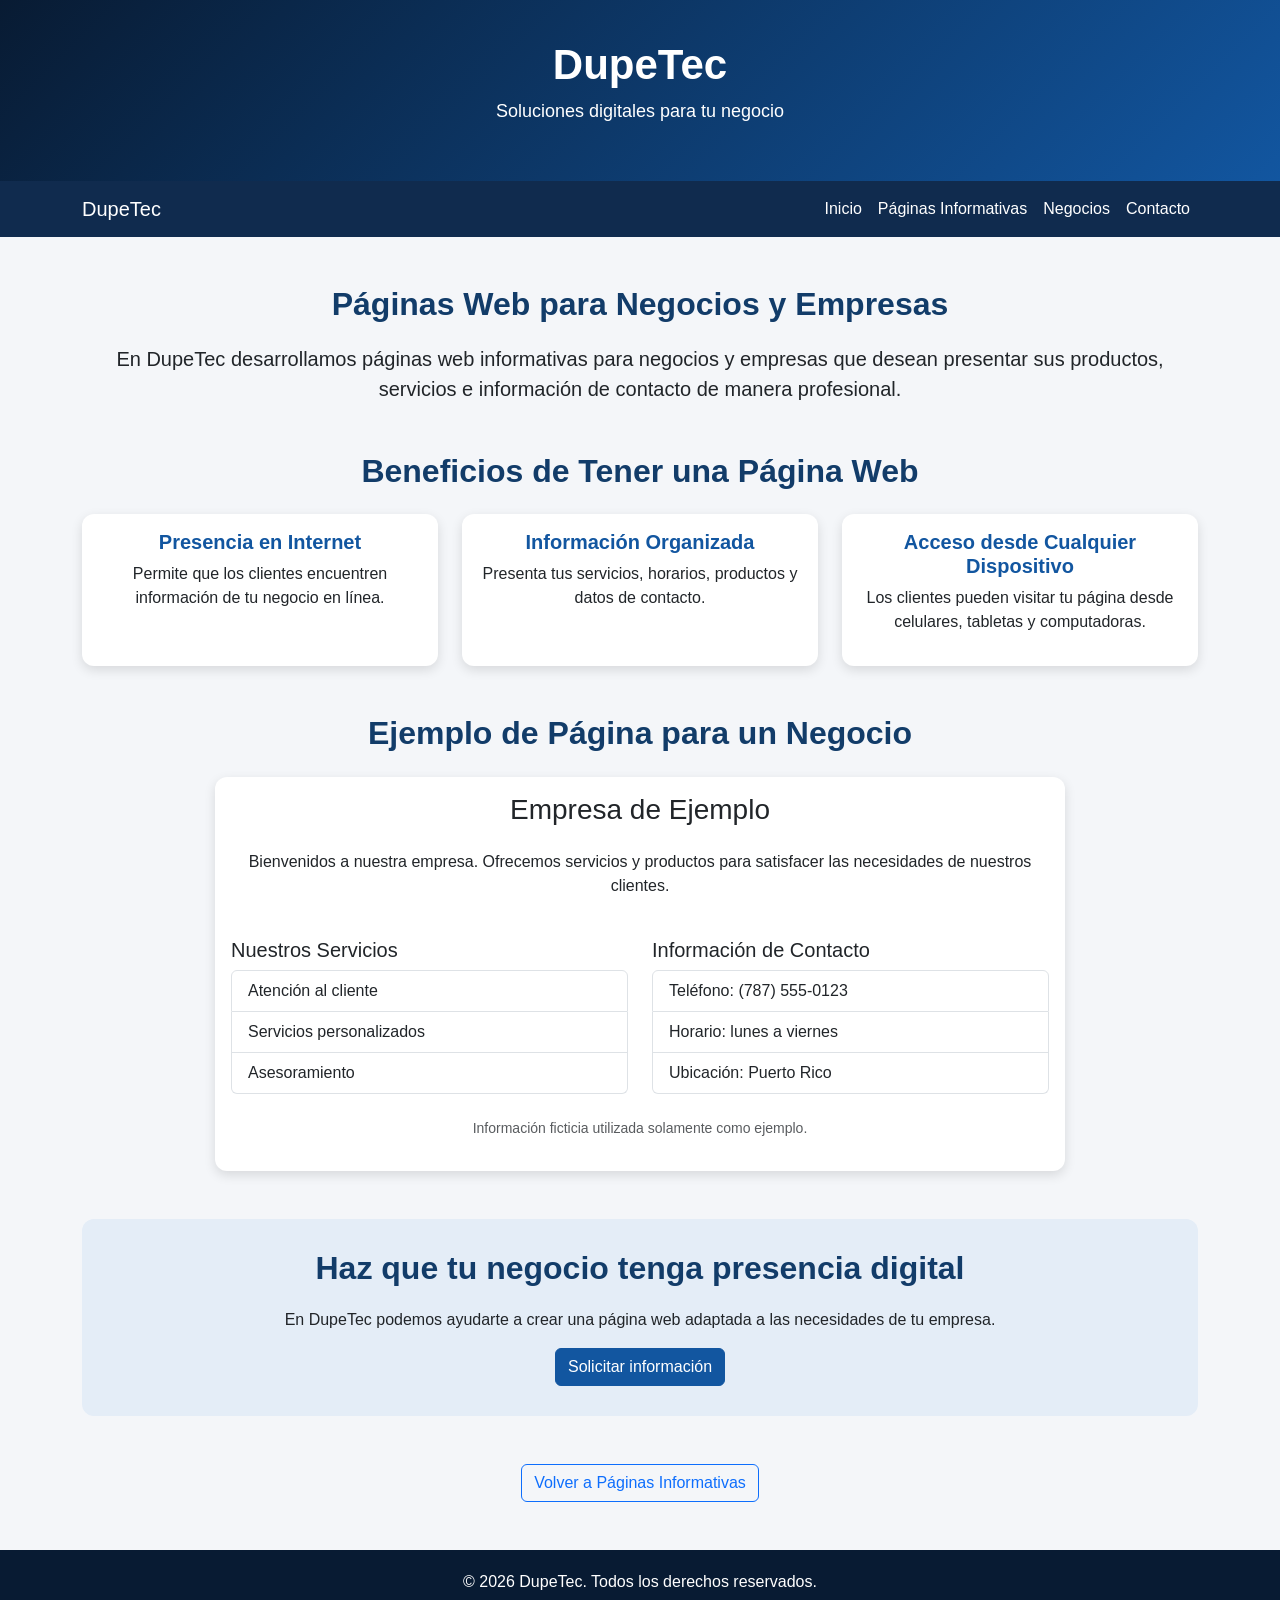
<file: negocios.html>
<!DOCTYPE html>
<html lang="es">

<head>
    <meta charset="UTF-8">
    <meta name="viewport" content="width=device-width, initial-scale=1.0">

    <title>Negocios y Empresas | DupeTec</title>

    <!-- Bootstrap -->
    <link href="https://cdn.jsdelivr.net/npm/bootstrap@5.3.3/dist/css/bootstrap.min.css"
          rel="stylesheet">

    <!-- Estilos de DupeTec -->
    <link rel="stylesheet" href="css/estilos.css">
</head>

<body>

    <!-- ENCABEZADO -->
    <header class="text-white text-center">
        <h1>DupeTec</h1>
        <p>Soluciones digitales para tu negocio</p>
    </header>

    <!-- MENÚ DE NAVEGACIÓN -->
    <nav class="navbar navbar-expand-lg navbar-dark bg-primary">
        <div class="container">

            <a class="navbar-brand" href="index.html">DupeTec</a>

            <button class="navbar-toggler" type="button"
                    data-bs-toggle="collapse"
                    data-bs-target="#menuPrincipal"
                    aria-controls="menuPrincipal"
                    aria-expanded="false"
                    aria-label="Abrir menú">

                <span class="navbar-toggler-icon"></span>
            </button>

            <div class="collapse navbar-collapse" id="menuPrincipal">

                <ul class="navbar-nav ms-auto">

                    <li class="nav-item">
                        <a class="nav-link" href="index.html">
                            Inicio
                        </a>
                    </li>

                    <li class="nav-item">
                        <a class="nav-link" href="informativas.html">
                            Páginas Informativas
                        </a>
                    </li>

                    <li class="nav-item">
                        <a class="nav-link active"
                           aria-current="page"
                           href="negocios.html">
                            Negocios
                        </a>
                    </li>

                    <li class="nav-item">
                        <a class="nav-link" href="index.html#contacto">
                            Contacto
                        </a>
                    </li>

                </ul>
            </div>
        </div>
    </nav>

    <!-- CONTENIDO PRINCIPAL -->
    <main class="container my-5">

        <!-- PRESENTACIÓN -->
        <section class="text-center mb-5">

            <h2>Páginas Web para Negocios y Empresas</h2>

            <p class="lead">
                En DupeTec desarrollamos páginas web
                informativas para negocios y empresas
                que desean presentar sus productos,
                servicios e información de contacto
                de manera profesional.
            </p>

        </section>

        <!-- BENEFICIOS -->
        <section class="mb-5">

            <h2 class="text-center mb-4">
                Beneficios de Tener una Página Web
            </h2>

            <div class="row g-4">

                <article class="col-md-4">
                    <div class="card h-100">
                        <div class="card-body text-center">

                            <h3 class="card-title h5">
                                Presencia en Internet
                            </h3>

                            <p>
                                Permite que los clientes
                                encuentren información
                                de tu negocio en línea.
                            </p>

                        </div>
                    </div>
                </article>

                <article class="col-md-4">
                    <div class="card h-100">
                        <div class="card-body text-center">

                            <h3 class="card-title h5">
                                Información Organizada
                            </h3>

                            <p>
                                Presenta tus servicios,
                                horarios, productos y
                                datos de contacto.
                            </p>

                        </div>
                    </div>
                </article>

                <article class="col-md-4">
                    <div class="card h-100">
                        <div class="card-body text-center">

                            <h3 class="card-title h5">
                                Acceso desde Cualquier Dispositivo
                            </h3>

                            <p>
                                Los clientes pueden visitar
                                tu página desde celulares,
                                tabletas y computadoras.
                            </p>

                        </div>
                    </div>
                </article>

            </div>
        </section>

        <!-- EJEMPLO DE NEGOCIO -->
        <section class="mb-5">

            <h2 class="text-center mb-4">
                Ejemplo de Página para un Negocio
            </h2>

            <div class="card mx-auto"
                 style="max-width: 850px;">

                <div class="card-body">

                    <h3 class="text-center mb-4">
                        Empresa de Ejemplo
                    </h3>

                    <p class="text-center">
                        Bienvenidos a nuestra empresa.
                        Ofrecemos servicios y productos
                        para satisfacer las necesidades
                        de nuestros clientes.
                    </p>

                    <div class="row g-4 mt-2">

                        <article class="col-md-6">
                            <h4 class="h5">
                                Nuestros Servicios
                            </h4>

                            <ul class="list-group">
                                <li class="list-group-item">
                                    Atención al cliente
                                </li>

                                <li class="list-group-item">
                                    Servicios personalizados
                                </li>

                                <li class="list-group-item">
                                    Asesoramiento
                                </li>
                            </ul>
                        </article>

                        <article class="col-md-6">
                            <h4 class="h5">
                                Información de Contacto
                            </h4>

                            <ul class="list-group">
                                <li class="list-group-item">
                                    Teléfono: (787) 555-0123
                                </li>

                                <li class="list-group-item">
                                    Horario: lunes a viernes
                                </li>

                                <li class="list-group-item">
                                    Ubicación: Puerto Rico
                                </li>
                            </ul>
                        </article>

                    </div>

                    <p class="text-center text-muted small mt-4">
                        Información ficticia utilizada
                        solamente como ejemplo.
                    </p>

                </div>
            </div>
        </section>

        <!-- INFORMACIÓN ADICIONAL -->
        <aside class="text-center my-5">

            <h2>Haz que tu negocio tenga presencia digital</h2>

            <p>
                En DupeTec podemos ayudarte a crear
                una página web adaptada a las
                necesidades de tu empresa.
            </p>

            <a href="index.html#contacto"
               class="btn btn-primary">
                Solicitar información
            </a>

        </aside>

        <!-- REGRESAR -->
        <div class="text-center">

            <a href="informativas.html"
               class="btn btn-outline-primary">
                Volver a Páginas Informativas
            </a>

        </div>

    </main>

    <!-- PIE DE PÁGINA -->
    <footer class="text-white text-center">

        <p class="mb-0">
            &copy; 2026 DupeTec.
            Todos los derechos reservados.
        </p>

    </footer>

    <!-- JAVASCRIPT -->
    <script src="https://cdn.jsdelivr.net/npm/bootstrap@5.3.3/dist/js/bootstrap.bundle.min.js"></script>
    <script src="js/script.js"></script>

</body>
</html>
</file>
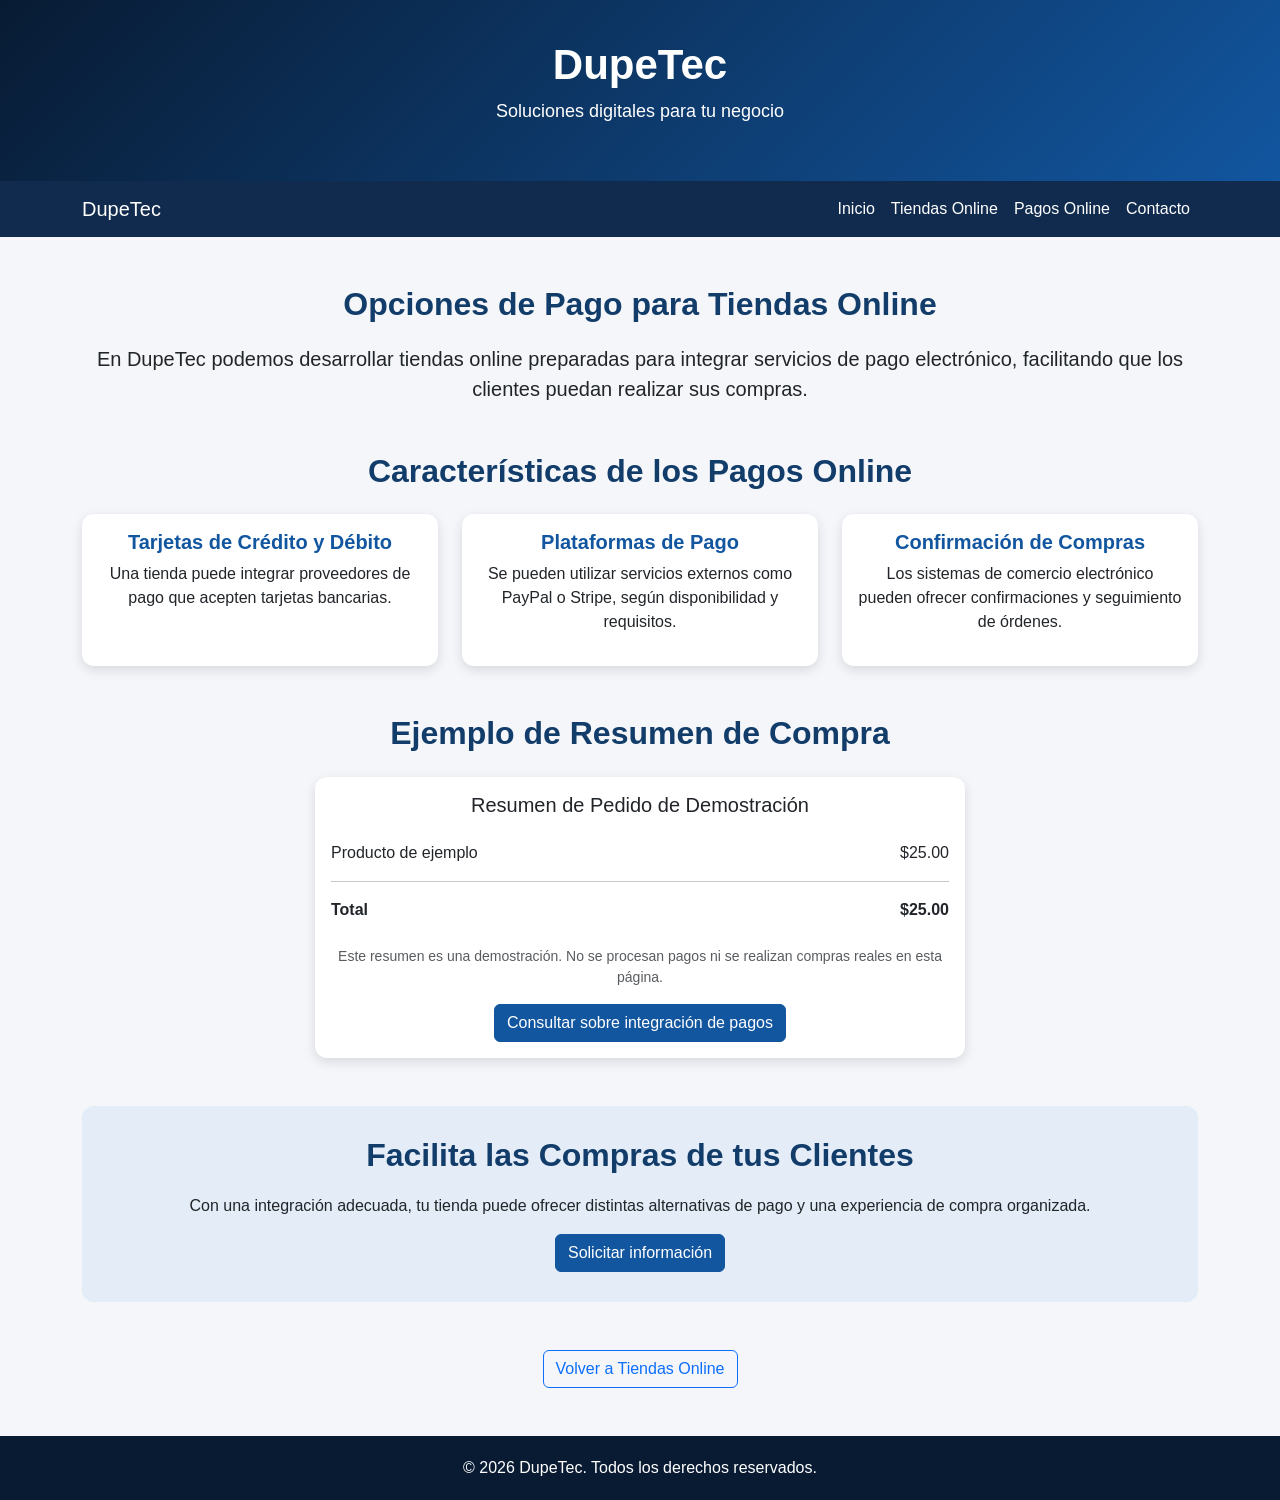
<file: pagos-online.html>
<!DOCTYPE html>
<html lang="es">

<head>
    <meta charset="UTF-8">
    <meta name="viewport" content="width=device-width, initial-scale=1.0">

    <title>Pagos Online | DupeTec</title>

    <!-- Bootstrap -->
    <link href="https://cdn.jsdelivr.net/npm/bootstrap@5.3.3/dist/css/bootstrap.min.css"
          rel="stylesheet">

    <!-- CSS personalizado -->
    <link rel="stylesheet" href="css/estilos.css">
</head>

<body>

    <!-- ENCABEZADO -->
    <header class="text-white text-center">
        <h1>DupeTec</h1>
        <p>Soluciones digitales para tu negocio</p>
    </header>

    <!-- MENÚ DE NAVEGACIÓN -->
    <nav class="navbar navbar-expand-lg navbar-dark bg-primary">
        <div class="container">

            <a class="navbar-brand" href="index.html">DupeTec</a>

            <button class="navbar-toggler" type="button"
                    data-bs-toggle="collapse"
                    data-bs-target="#menuPrincipal"
                    aria-controls="menuPrincipal"
                    aria-expanded="false"
                    aria-label="Abrir menú">
                <span class="navbar-toggler-icon"></span>
            </button>

            <div class="collapse navbar-collapse" id="menuPrincipal">
                <ul class="navbar-nav ms-auto">

                    <li class="nav-item">
                        <a class="nav-link" href="index.html">
                            Inicio
                        </a>
                    </li>

                    <li class="nav-item">
                        <a class="nav-link" href="tiendas.html">
                            Tiendas Online
                        </a>
                    </li>

                    <li class="nav-item">
                        <a class="nav-link active"
                           aria-current="page"
                           href="pagos-online.html">
                            Pagos Online
                        </a>
                    </li>

                    <li class="nav-item">
                        <a class="nav-link" href="index.html#contacto">
                            Contacto
                        </a>
                    </li>

                </ul>
            </div>
        </div>
    </nav>

    <!-- CONTENIDO PRINCIPAL -->
    <main class="container my-5">

        <!-- PRESENTACIÓN -->
        <section class="text-center mb-5">

            <h2>Opciones de Pago para Tiendas Online</h2>

            <p class="lead">
                En DupeTec podemos desarrollar tiendas
                online preparadas para integrar servicios
                de pago electrónico, facilitando que
                los clientes puedan realizar sus compras.
            </p>

        </section>

        <!-- CARACTERÍSTICAS -->
        <section class="mb-5">

            <h2 class="text-center mb-4">
                Características de los Pagos Online
            </h2>

            <div class="row g-4">

                <article class="col-md-4">
                    <div class="card h-100">
                        <div class="card-body text-center">

                            <h3 class="card-title h5">
                                Tarjetas de Crédito y Débito
                            </h3>

                            <p>
                                Una tienda puede integrar
                                proveedores de pago que
                                acepten tarjetas bancarias.
                            </p>

                        </div>
                    </div>
                </article>

                <article class="col-md-4">
                    <div class="card h-100">
                        <div class="card-body text-center">

                            <h3 class="card-title h5">
                                Plataformas de Pago
                            </h3>

                            <p>
                                Se pueden utilizar servicios
                                externos como PayPal o Stripe,
                                según disponibilidad y requisitos.
                            </p>

                        </div>
                    </div>
                </article>

                <article class="col-md-4">
                    <div class="card h-100">
                        <div class="card-body text-center">

                            <h3 class="card-title h5">
                                Confirmación de Compras
                            </h3>

                            <p>
                                Los sistemas de comercio electrónico
                                pueden ofrecer confirmaciones
                                y seguimiento de órdenes.
                            </p>

                        </div>
                    </div>
                </article>

            </div>
        </section>

        <!-- EJEMPLO -->
        <section class="mb-5">

            <h2 class="text-center mb-4">
                Ejemplo de Resumen de Compra
            </h2>

            <div class="card mx-auto" style="max-width: 650px;">

                <div class="card-body">

                    <h3 class="h5 text-center mb-4">
                        Resumen de Pedido de Demostración
                    </h3>

                    <div class="d-flex justify-content-between">
                        <span>Producto de ejemplo</span>
                        <span>$25.00</span>
                    </div>

                    <hr>

                    <div class="d-flex justify-content-between">
                        <strong>Total</strong>
                        <strong>$25.00</strong>
                    </div>

                    <p class="text-muted small text-center mt-4">
                        Este resumen es una demostración.
                        No se procesan pagos ni se realizan
                        compras reales en esta página.
                    </p>

                    <div class="text-center">
                        <a href="index.html#contacto"
                           class="btn btn-primary">
                            Consultar sobre integración de pagos
                        </a>
                    </div>

                </div>
            </div>

        </section>

        <!-- INFORMACIÓN ADICIONAL -->
        <aside class="text-center my-5">

            <h2>Facilita las Compras de tus Clientes</h2>

            <p>
                Con una integración adecuada, tu tienda
                puede ofrecer distintas alternativas
                de pago y una experiencia de compra
                organizada.
            </p>

            <a href="index.html#contacto"
               class="btn btn-primary">
                Solicitar información
            </a>

        </aside>

        <!-- VOLVER -->
        <div class="text-center">

            <a href="tiendas.html"
               class="btn btn-outline-primary">
                Volver a Tiendas Online
            </a>

        </div>

    </main>

    <!-- PIE DE PÁGINA -->
    <footer class="text-white text-center">
        <p class="mb-0">
            &copy; 2026 DupeTec.
            Todos los derechos reservados.
        </p>
    </footer>

    <!-- BOOTSTRAP JAVASCRIPT -->
    <script src="https://cdn.jsdelivr.net/npm/bootstrap@5.3.3/dist/js/bootstrap.bundle.min.js"></script>

    <!-- JAVASCRIPT PERSONALIZADO -->
    <script src="js/script.js"></script>

</body>
</html>
</file>
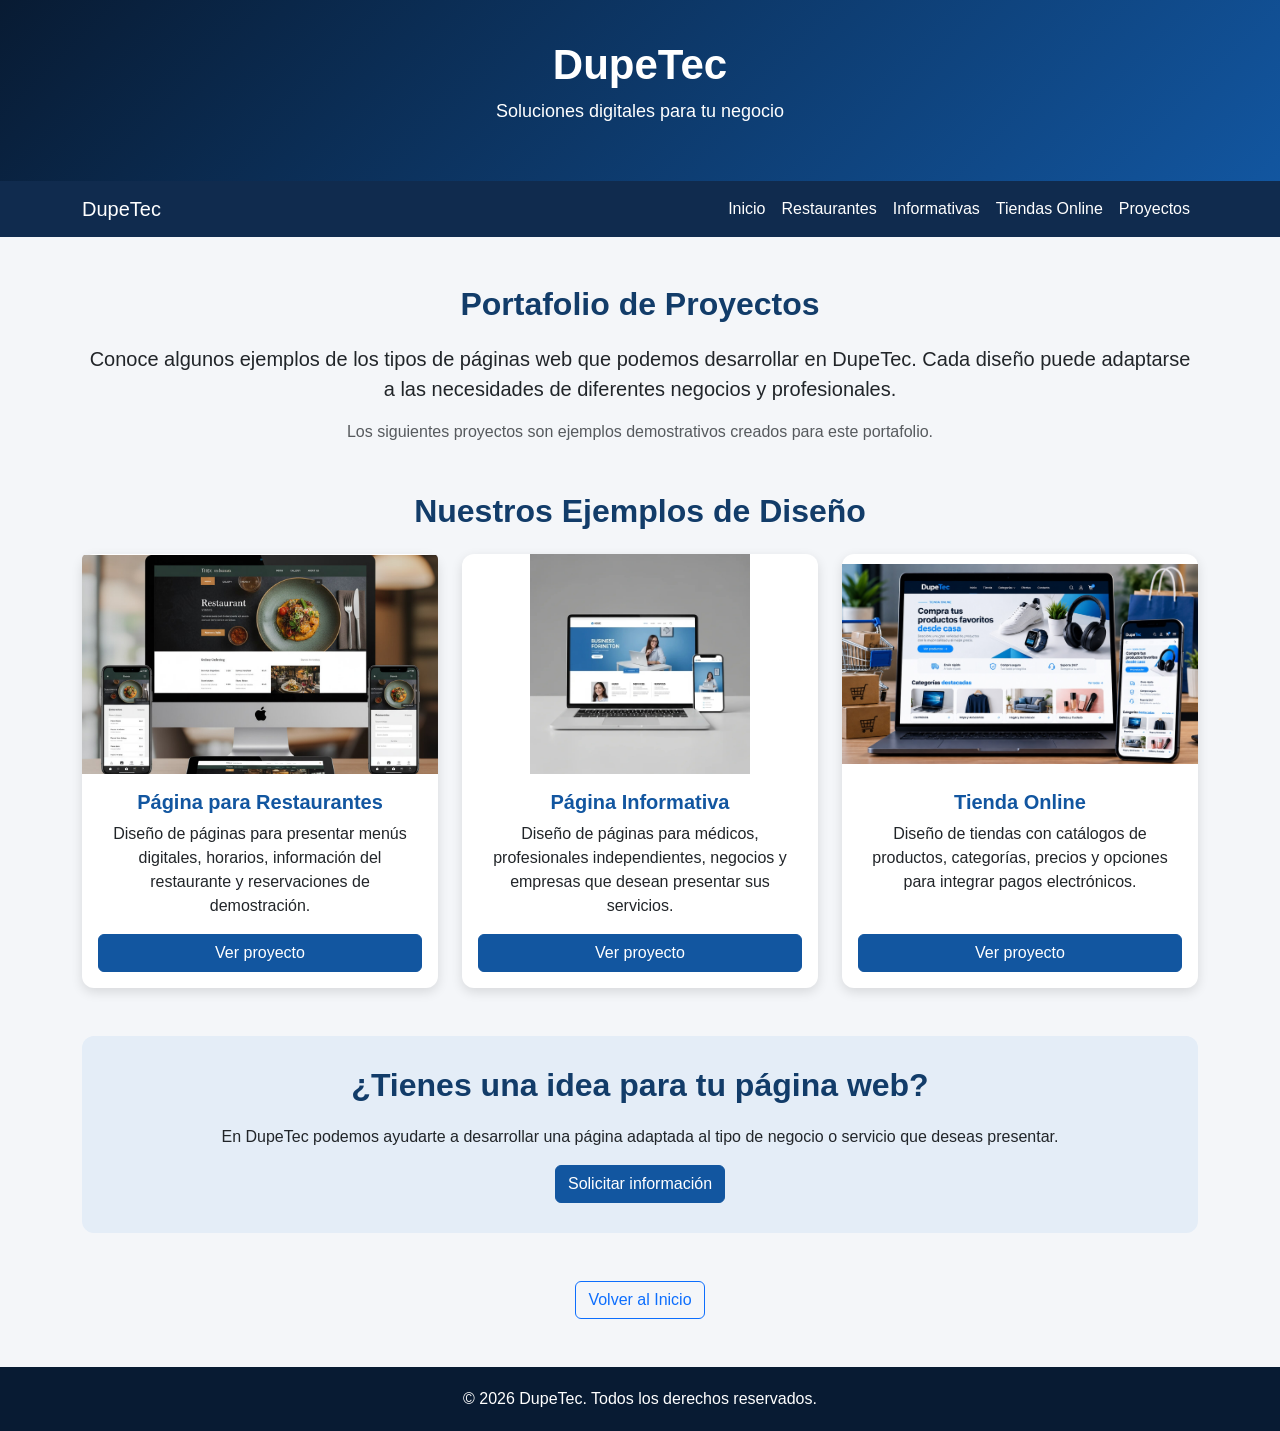
<file: proyectos.html>
<!DOCTYPE html>
<html lang="es">

<head>
    <meta charset="UTF-8">
    <meta name="viewport" content="width=device-width, initial-scale=1.0">

    <title>Portafolio de Proyectos | DupeTec</title>

    <!-- Bootstrap -->
    <link href="https://cdn.jsdelivr.net/npm/bootstrap@5.3.3/dist/css/bootstrap.min.css"
          rel="stylesheet">

    <!-- CSS personalizado -->
    <link rel="stylesheet" href="css/estilos.css">
</head>

<body>

    <!-- ENCABEZADO -->
    <header class="text-white text-center">
        <h1>DupeTec</h1>
        <p>Soluciones digitales para tu negocio</p>
    </header>

    <!-- MENÚ DE NAVEGACIÓN -->
    <nav class="navbar navbar-expand-lg navbar-dark bg-primary">
        <div class="container">

            <a class="navbar-brand" href="index.html">DupeTec</a>

            <button class="navbar-toggler" type="button"
                    data-bs-toggle="collapse"
                    data-bs-target="#menuPrincipal"
                    aria-controls="menuPrincipal"
                    aria-expanded="false"
                    aria-label="Abrir menú">
                <span class="navbar-toggler-icon"></span>
            </button>

            <div class="collapse navbar-collapse" id="menuPrincipal">
                <ul class="navbar-nav ms-auto">

                    <li class="nav-item">
                        <a class="nav-link" href="index.html">
                            Inicio
                        </a>
                    </li>

                    <li class="nav-item">
                        <a class="nav-link" href="restaurantes.html">
                            Restaurantes
                        </a>
                    </li>

                    <li class="nav-item">
                        <a class="nav-link" href="informativas.html">
                            Informativas
                        </a>
                    </li>

                    <li class="nav-item">
                        <a class="nav-link" href="tiendas.html">
                            Tiendas Online
                        </a>
                    </li>

                    <li class="nav-item">
                        <a class="nav-link active"
                           aria-current="page"
                           href="proyectos.html">
                            Proyectos
                        </a>
                    </li>

                </ul>
            </div>
        </div>
    </nav>

    <!-- CONTENIDO PRINCIPAL -->
    <main class="container my-5">

        <!-- PRESENTACIÓN -->
        <section class="text-center mb-5">

            <h2>Portafolio de Proyectos</h2>

            <p class="lead">
                Conoce algunos ejemplos de los tipos de
                páginas web que podemos desarrollar en DupeTec.
                Cada diseño puede adaptarse a las necesidades
                de diferentes negocios y profesionales.
            </p>

            <p class="text-muted">
                Los siguientes proyectos son ejemplos
                demostrativos creados para este portafolio.
            </p>

        </section>

        <!-- PROYECTOS -->
        <section class="mb-5">

            <h2 class="text-center mb-4">
                Nuestros Ejemplos de Diseño
            </h2>

            <div class="row g-4">

                <!-- RESTAURANTES -->
                <article class="col-md-4">

                    <div class="card h-100">

                        <img src="imagenes/restaurantes.jpg"
                             class="card-img-top"
                             alt="Ejemplo de página web para restaurante"
                             style="height: 220px; object-fit: contain;">

                        <div class="card-body text-center d-flex flex-column">

                            <h3 class="card-title h5">
                                Página para Restaurantes
                            </h3>

                            <p class="card-text">
                                Diseño de páginas para presentar
                                menús digitales, horarios,
                                información del restaurante
                                y reservaciones de demostración.
                            </p>

                            <a href="restaurantes.html"
                               class="btn btn-primary mt-auto">
                                Ver proyecto
                            </a>

                        </div>
                    </div>
                </article>

                <!-- INFORMATIVAS -->
                <article class="col-md-4">

                    <div class="card h-100">

                        <img src="imagenes/informativas.jpg"
                             class="card-img-top"
                             alt="Ejemplo de página web informativa"
                             style="height: 220px; object-fit: contain;">

                        <div class="card-body text-center d-flex flex-column">

                            <h3 class="card-title h5">
                                Página Informativa
                            </h3>

                            <p class="card-text">
                                Diseño de páginas para médicos,
                                profesionales independientes,
                                negocios y empresas que desean
                                presentar sus servicios.
                            </p>

                            <a href="informativas.html"
                               class="btn btn-primary mt-auto">
                                Ver proyecto
                            </a>

                        </div>
                    </div>
                </article>

                <!-- TIENDAS ONLINE -->
                <article class="col-md-4">

                    <div class="card h-100">

                        <img src="imagenes/tiendas.jpg"
                             class="card-img-top"
                             alt="Ejemplo de tienda online"
                             style="height: 220px; object-fit: contain;">

                        <div class="card-body text-center d-flex flex-column">

                            <h3 class="card-title h5">
                                Tienda Online
                            </h3>

                            <p class="card-text">
                                Diseño de tiendas con catálogos
                                de productos, categorías,
                                precios y opciones para
                                integrar pagos electrónicos.
                            </p>

                            <a href="tiendas.html"
                               class="btn btn-primary mt-auto">
                                Ver proyecto
                            </a>

                        </div>
                    </div>
                </article>

            </div>
        </section>

        <!-- INFORMACIÓN ADICIONAL -->
        <aside class="text-center my-5">

            <h2>¿Tienes una idea para tu página web?</h2>

            <p>
                En DupeTec podemos ayudarte a desarrollar
                una página adaptada al tipo de negocio
                o servicio que deseas presentar.
            </p>

            <a href="index.html#contacto"
               class="btn btn-primary">
                Solicitar información
            </a>

        </aside>

        <!-- REGRESAR -->
        <div class="text-center">

            <a href="index.html"
               class="btn btn-outline-primary">
                Volver al Inicio
            </a>

        </div>

    </main>

    <!-- PIE DE PÁGINA -->
    <footer class="text-white text-center">

        <p class="mb-0">
            &copy; 2026 DupeTec.
            Todos los derechos reservados.
        </p>

    </footer>

    <!-- BOOTSTRAP JAVASCRIPT -->
    <script src="https://cdn.jsdelivr.net/npm/bootstrap@5.3.3/dist/js/bootstrap.bundle.min.js"></script>

    <!-- JAVASCRIPT PERSONALIZADO -->
    <script src="js/script.js"></script>

</body>
</html>
</file>
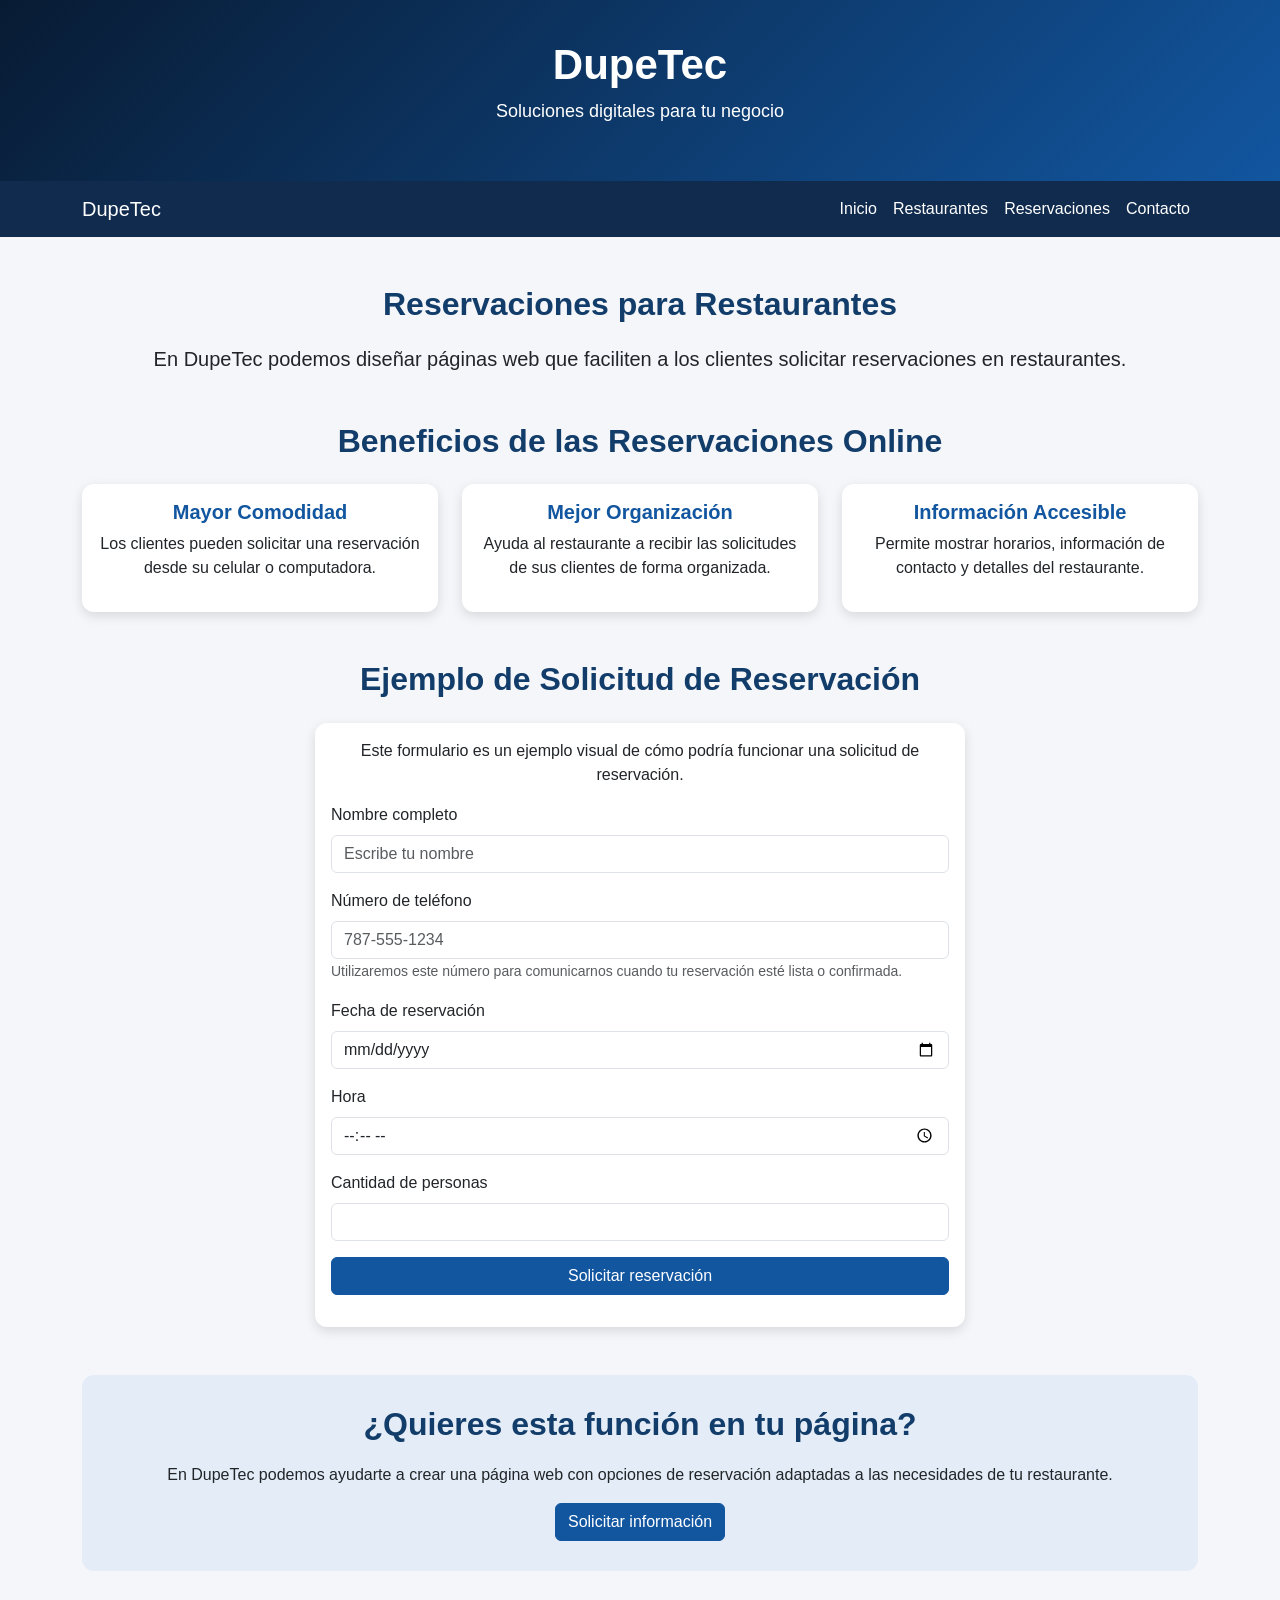
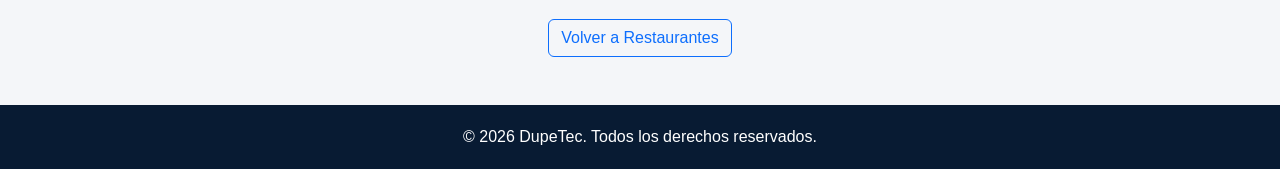
<file: reservaciones.html>
<!DOCTYPE html>
<html lang="es">

<head>
    <meta charset="UTF-8">
    <meta name="viewport" content="width=device-width, initial-scale=1.0">

    <title>Reservaciones | DupeTec</title>

    <!-- Bootstrap -->
    <link href="https://cdn.jsdelivr.net/npm/bootstrap@5.3.3/dist/css/bootstrap.min.css"
          rel="stylesheet">

    <!-- Estilos personalizados -->
    <link rel="stylesheet" href="css/estilos.css">
</head>

<body>

    <!-- ENCABEZADO -->
    <header class="text-white text-center">
        <h1>DupeTec</h1>
        <p>Soluciones digitales para tu negocio</p>
    </header>

    <!-- NAVEGACIÓN -->
    <nav class="navbar navbar-expand-lg navbar-dark bg-primary">
        <div class="container">

            <a class="navbar-brand" href="index.html">DupeTec</a>

            <button class="navbar-toggler" type="button"
                    data-bs-toggle="collapse"
                    data-bs-target="#menuPrincipal"
                    aria-controls="menuPrincipal"
                    aria-expanded="false"
                    aria-label="Abrir menú">

                <span class="navbar-toggler-icon"></span>
            </button>

            <div class="collapse navbar-collapse" id="menuPrincipal">

                <ul class="navbar-nav ms-auto">

                    <li class="nav-item">
                        <a class="nav-link" href="index.html">
                            Inicio
                        </a>
                    </li>

                    <li class="nav-item">
                        <a class="nav-link" href="restaurantes.html">
                            Restaurantes
                        </a>
                    </li>

                    <li class="nav-item">
                        <a class="nav-link active"
                           aria-current="page"
                           href="reservaciones.html">
                            Reservaciones
                        </a>
                    </li>

                    <li class="nav-item">
                        <a class="nav-link" href="index.html#contacto">
                            Contacto
                        </a>
                    </li>

                </ul>
            </div>
        </div>
    </nav>

    <!-- CONTENIDO PRINCIPAL -->
    <main class="container my-5">

        <!-- INTRODUCCIÓN -->
        <section class="text-center mb-5">

            <h2>Reservaciones para Restaurantes</h2>

            <p class="lead">
                En DupeTec podemos diseñar páginas web
                que faciliten a los clientes solicitar
                reservaciones en restaurantes.
            </p>

        </section>

        <!-- BENEFICIOS -->
        <section class="mb-5">

            <h2 class="text-center mb-4">
                Beneficios de las Reservaciones Online
            </h2>

            <div class="row g-4">

                <article class="col-md-4">
                    <div class="card h-100">
                        <div class="card-body text-center">

                            <h3 class="card-title h5">
                                Mayor Comodidad
                            </h3>

                            <p>
                                Los clientes pueden solicitar
                                una reservación desde su celular
                                o computadora.
                            </p>

                        </div>
                    </div>
                </article>

                <article class="col-md-4">
                    <div class="card h-100">
                        <div class="card-body text-center">

                            <h3 class="card-title h5">
                                Mejor Organización
                            </h3>

                            <p>
                                Ayuda al restaurante a recibir
                                las solicitudes de sus clientes
                                de forma organizada.
                            </p>

                        </div>
                    </div>
                </article>

                <article class="col-md-4">
                    <div class="card h-100">
                        <div class="card-body text-center">

                            <h3 class="card-title h5">
                                Información Accesible
                            </h3>

                            <p>
                                Permite mostrar horarios,
                                información de contacto
                                y detalles del restaurante.
                            </p>

                        </div>
                    </div>
                </article>

            </div>
        </section>

        <!-- EJEMPLO DE RESERVACIÓN -->
        <section class="mb-5">

            <h2 class="text-center mb-4">
                Ejemplo de Solicitud de Reservación
            </h2>

            <div class="card mx-auto"
                 style="max-width: 650px;">

                <div class="card-body">

                    <p class="text-center">
                        Este formulario es un ejemplo visual
                        de cómo podría funcionar una solicitud
                        de reservación.
                    </p>

                    <form id="formularioReservacion">

                        <div class="mb-3">
                            <label for="nombreReserva"
                                   class="form-label">
                                Nombre completo
                            </label>

                            <input type="text"
                                   id="nombreReserva"
                                   class="form-control"
                                   placeholder="Escribe tu nombre"
                                   required>
                        </div>

<!-- NÚMERO DE TELÉFONO -->
<div class="mb-3">
    <label for="telefonoReserva" class="form-label">
        Número de teléfono
    </label>

    <input type="tel"
           id="telefonoReserva"
           name="telefonoReserva"
           class="form-control"
           placeholder="787-555-1234"
           inputmode="tel"
           maxlength="12"
           required>

    <small class="text-muted">
        Utilizaremos este número para comunicarnos
        cuando tu reservación esté lista o confirmada.
    </small>
</div>

                        <div class="mb-3">
                            <label for="fechaReserva"
                                   class="form-label">
                                Fecha de reservación
                            </label>

                            <input type="date"
                                   id="fechaReserva"
                                   class="form-control"
                                   required>
                        </div>

                        <div class="mb-3">
                            <label for="horaReserva"
                                   class="form-label">
                                Hora
                            </label>

                            <input type="time"
                                   id="horaReserva"
                                   class="form-control"
                                   required>
                        </div>

                        <div class="mb-3">
                            <label for="personasReserva"
                                   class="form-label">
                                Cantidad de personas
                            </label>

                            <input type="number"
                                   id="personasReserva"
                                   class="form-control"
                                   min="1"
                                   max="20"
                                   required>
                        </div>

                        <button type="submit"
                                class="btn btn-primary w-100">
                            Solicitar reservación
                        </button>

                        <p id="resultadoReserva"
                           class="mt-3 text-center"
                           role="status"
                           aria-live="polite"></p>

                    </form>

                </div>
            </div>

        </section>

        <!-- INFORMACIÓN ADICIONAL -->
        <aside class="text-center my-5">

            <h2>¿Quieres esta función en tu página?</h2>

            <p>
                En DupeTec podemos ayudarte a crear
                una página web con opciones de reservación
                adaptadas a las necesidades de tu restaurante.
            </p>

            <a href="index.html#contacto"
               class="btn btn-primary">
                Solicitar información
            </a>

        </aside>

        <!-- VOLVER -->
        <div class="text-center">

            <a href="restaurantes.html"
               class="btn btn-outline-primary">
                Volver a Restaurantes
            </a>

        </div>

    </main>

    <!-- PIE DE PÁGINA -->
    <footer class="text-white text-center">

        <p class="mb-0">
            &copy; 2026 DupeTec.
            Todos los derechos reservados.
        </p>

    </footer>

    <!-- JAVASCRIPT -->
    <script src="https://cdn.jsdelivr.net/npm/bootstrap@5.3.3/dist/js/bootstrap.bundle.min.js"></script>
    <script src="js/script.js"></script>

</body>
</html>
</file>
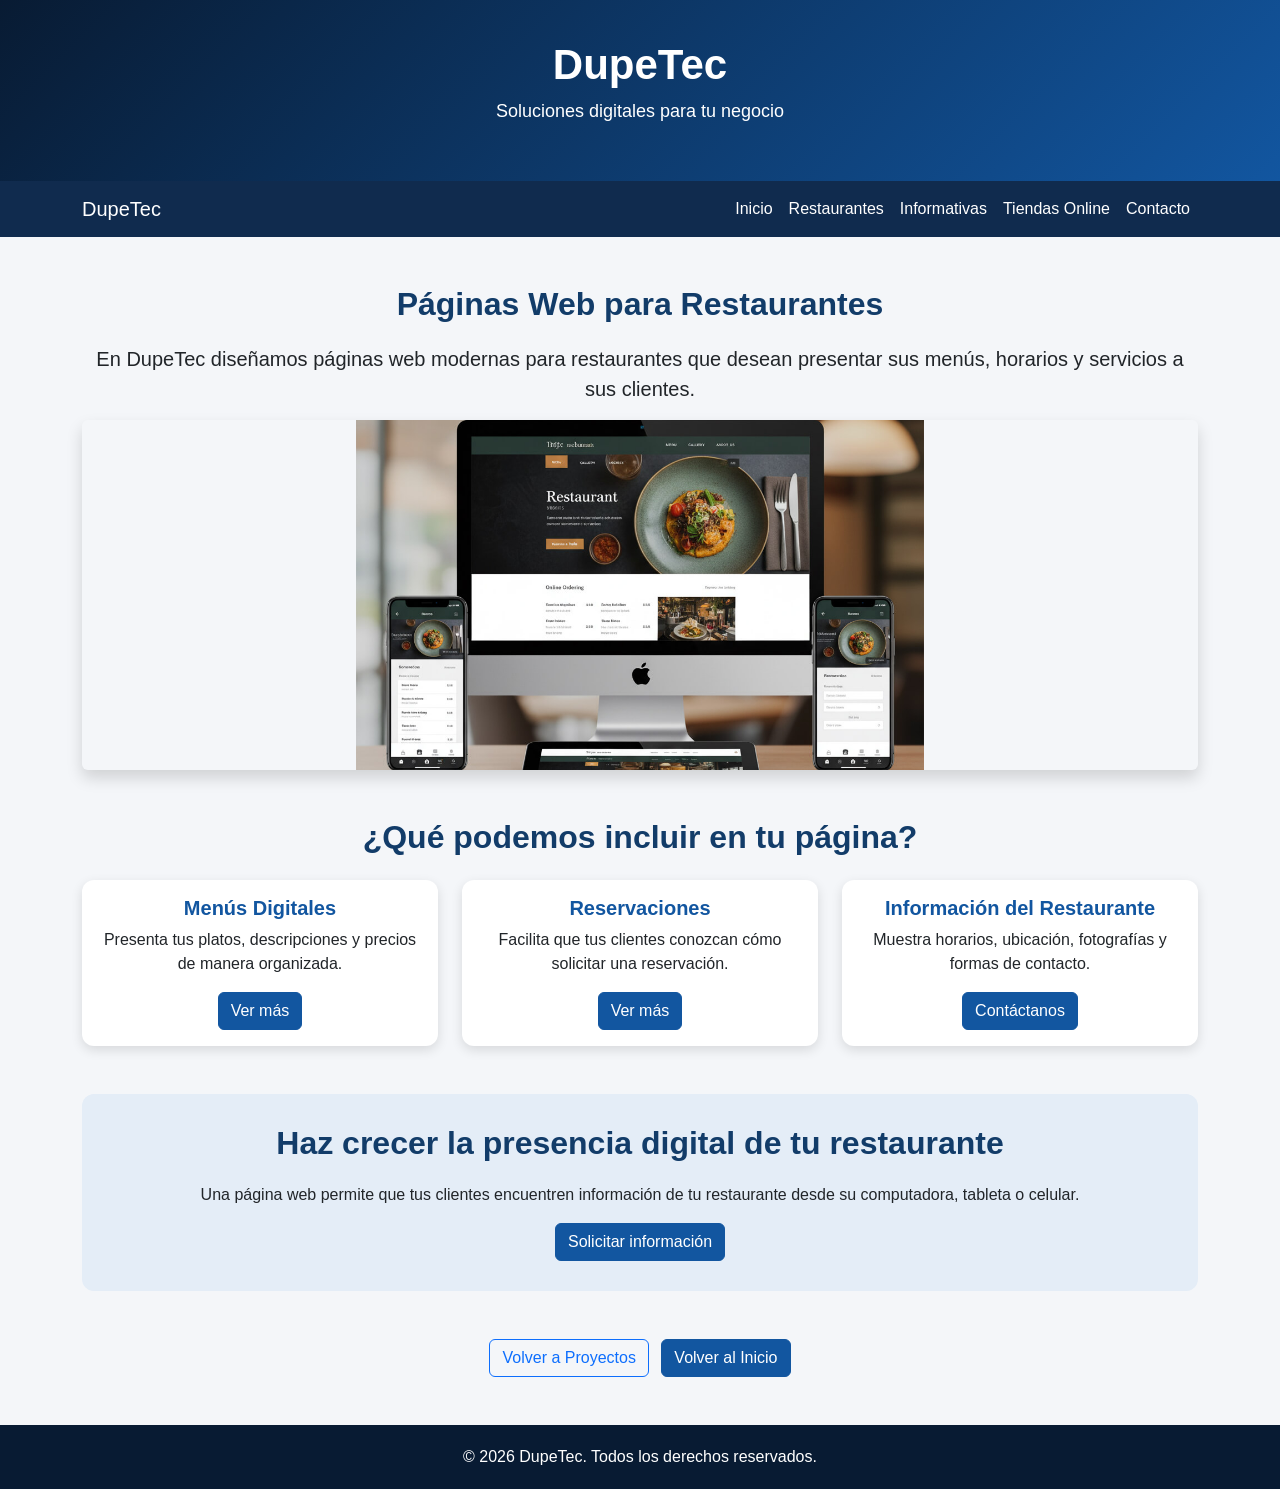
<file: restaurantes.html>
<!DOCTYPE html>
<html lang="es">

<head>
    <meta charset="UTF-8">
    <meta name="viewport" content="width=device-width, initial-scale=1.0">

    <title>Restaurantes | DupeTec</title>

    <!-- Bootstrap -->
    <link href="https://cdn.jsdelivr.net/npm/bootstrap@5.3.3/dist/css/bootstrap.min.css"
          rel="stylesheet">

    <!-- Estilos personalizados -->
    <link rel="stylesheet" href="css/estilos.css">
</head>

<body>

    <!-- ENCABEZADO -->
    <header class="text-white text-center">
        <h1>DupeTec</h1>
        <p>Soluciones digitales para tu negocio</p>
    </header>

    <!-- MENÚ DE NAVEGACIÓN -->
    <nav class="navbar navbar-expand-lg navbar-dark bg-primary">
        <div class="container">

            <a class="navbar-brand" href="index.html">DupeTec</a>

            <button class="navbar-toggler" type="button"
                    data-bs-toggle="collapse"
                    data-bs-target="#menuPrincipal"
                    aria-controls="menuPrincipal"
                    aria-expanded="false"
                    aria-label="Abrir menú">
                <span class="navbar-toggler-icon"></span>
            </button>

            <div class="collapse navbar-collapse" id="menuPrincipal">
                <ul class="navbar-nav ms-auto">

                    <li class="nav-item">
                        <a class="nav-link" href="index.html">Inicio</a>
                    </li>

                    <li class="nav-item">
                        <a class="nav-link active"
                           aria-current="page"
                           href="restaurantes.html">
                            Restaurantes
                        </a>
                    </li>

                    <li class="nav-item">
                        <a class="nav-link" href="informativas.html">
                            Informativas
                        </a>
                    </li>

                    <li class="nav-item">
                        <a class="nav-link" href="tiendas.html">
                            Tiendas Online
                        </a>
                    </li>

                    <li class="nav-item">
                        <a class="nav-link" href="index.html#contacto">
                            Contacto
                        </a>
                    </li>

                </ul>
            </div>
        </div>
    </nav>

    <!-- CONTENIDO PRINCIPAL -->
    <main class="container my-5">

        <!-- PRESENTACIÓN -->
        <section class="text-center mb-5">
            <h2>Páginas Web para Restaurantes</h2>

            <p class="lead">
                En DupeTec diseñamos páginas web modernas para
                restaurantes que desean presentar sus menús,
                horarios y servicios a sus clientes.
            </p>

            <img src="imagenes/restaurantes.jpg"
                 class="img-fluid rounded shadow"
                 alt="Ejemplo de diseño web para restaurantes"
                 style="max-height: 350px; width: 100%; object-fit: contain;">
        </section>

        <!-- SERVICIOS PARA RESTAURANTES -->
        <section class="mb-5">
            <h2 class="text-center mb-4">
                ¿Qué podemos incluir en tu página?
            </h2>

            <div class="row g-4">

                <article class="col-md-4">
                    <div class="card h-100">
                        <div class="card-body text-center">
                            <h3 class="card-title h5">
                                Menús Digitales
                            </h3>

                            <p class="card-text">
                                Presenta tus platos, descripciones
                                y precios de manera organizada.
                            </p>

                            <a href="menus-digitales.html"
                               class="btn btn-primary">
                                Ver más
                            </a>
                        </div>
                    </div>
                </article>

                <article class="col-md-4">
                    <div class="card h-100">
                        <div class="card-body text-center">
                            <h3 class="card-title h5">
                                Reservaciones
                            </h3>

                            <p class="card-text">
                                Facilita que tus clientes conozcan
                                cómo solicitar una reservación.
                            </p>

                            <a href="reservaciones.html"
                               class="btn btn-primary">
                                Ver más
                            </a>
                        </div>
                    </div>
                </article>

                <article class="col-md-4">
                    <div class="card h-100">
                        <div class="card-body text-center">
                            <h3 class="card-title h5">
                                Información del Restaurante
                            </h3>

                            <p class="card-text">
                                Muestra horarios, ubicación,
                                fotografías y formas de contacto.
                            </p>

                            <a href="index.html#contacto"
                               class="btn btn-primary">
                                Contáctanos
                            </a>
                        </div>
                    </div>
                </article>

            </div>
        </section>

        <!-- INFORMACIÓN ADICIONAL -->
        <aside class="text-center my-5">
            <h2>Haz crecer la presencia digital de tu restaurante</h2>

            <p>
                Una página web permite que tus clientes
                encuentren información de tu restaurante
                desde su computadora, tableta o celular.
            </p>

            <a href="index.html#contacto"
               class="btn btn-primary">
                Solicitar información
            </a>
        </aside>


<!-- BOTONES DE NAVEGACIÓN -->
<div class="text-center my-5">

    <a href="proyectos.html"
       class="btn btn-outline-primary me-2">
        Volver a Proyectos
    </a>

    <a href="index.html"
       class="btn btn-primary">
        Volver al Inicio
    </a>

</div>

    </main>

    <!-- PIE DE PÁGINA -->
    <footer class="text-white text-center">
        <p class="mb-0">
            &copy; 2026 DupeTec. Todos los derechos reservados.
        </p>
    </footer>

    <!-- Bootstrap JavaScript -->
    <script src="https://cdn.jsdelivr.net/npm/bootstrap@5.3.3/dist/js/bootstrap.bundle.min.js"></script>

    <!-- JavaScript personalizado -->
    <script src="js/script.js"></script>

</body>
</html>
</file>
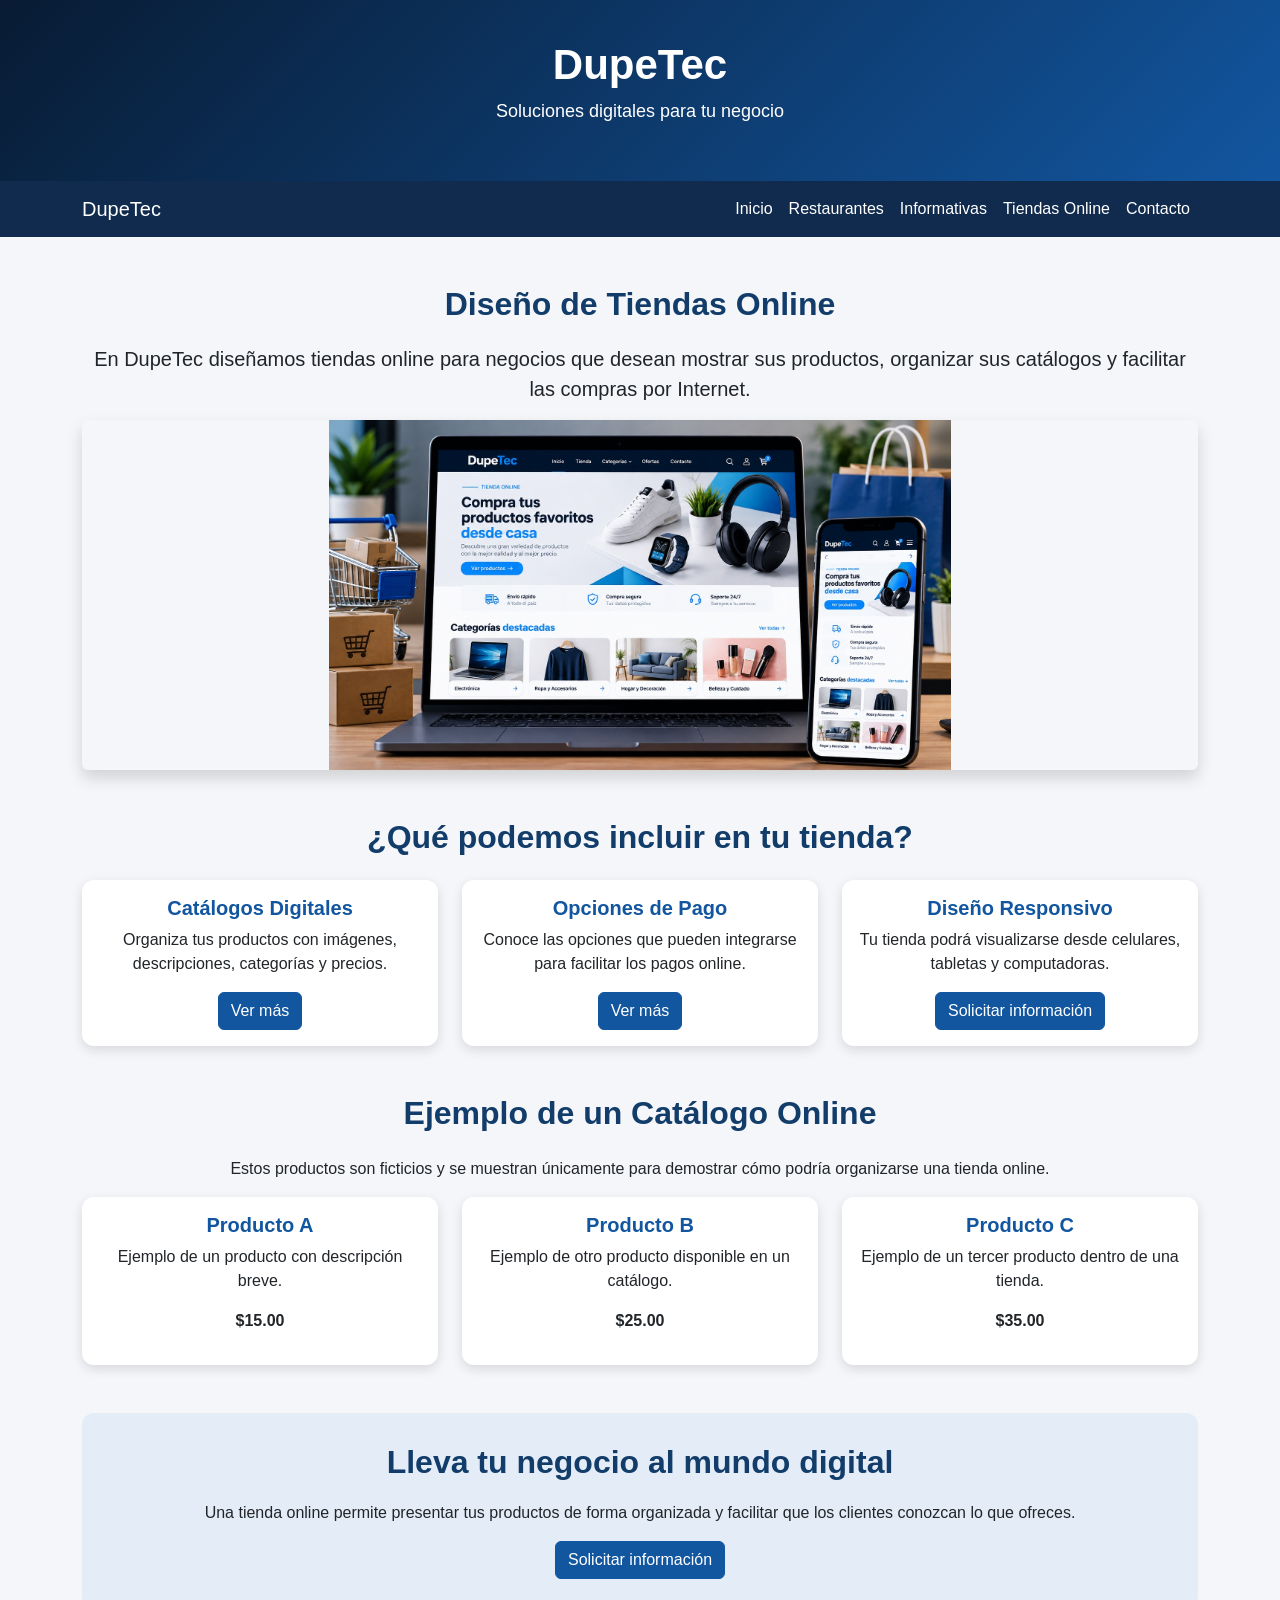
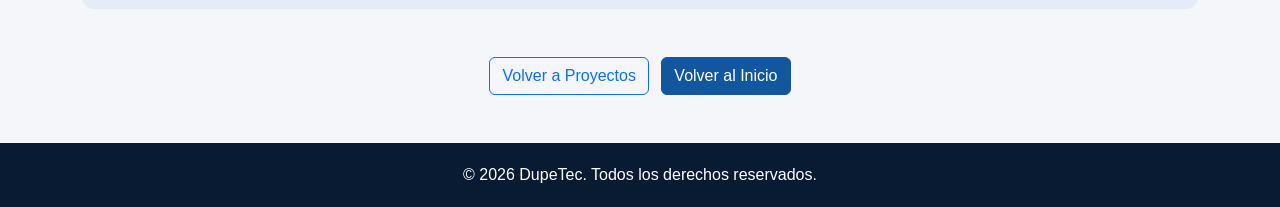
<file: tiendas.html>
<!DOCTYPE html>
<html lang="es">

<head>
    <meta charset="UTF-8">
    <meta name="viewport" content="width=device-width, initial-scale=1.0">

    <title>Tiendas Online | DupeTec</title>

    <!-- Bootstrap -->
    <link href="https://cdn.jsdelivr.net/npm/bootstrap@5.3.3/dist/css/bootstrap.min.css"
          rel="stylesheet">

    <!-- CSS personalizado -->
    <link rel="stylesheet" href="css/estilos.css">
</head>

<body>

    <!-- ENCABEZADO -->
    <header class="text-white text-center">
        <h1>DupeTec</h1>
        <p>Soluciones digitales para tu negocio</p>
    </header>

    <!-- MENÚ DE NAVEGACIÓN -->
    <nav class="navbar navbar-expand-lg navbar-dark bg-primary">
        <div class="container">

            <a class="navbar-brand" href="index.html">DupeTec</a>

            <button class="navbar-toggler" type="button"
                    data-bs-toggle="collapse"
                    data-bs-target="#menuPrincipal"
                    aria-controls="menuPrincipal"
                    aria-expanded="false"
                    aria-label="Abrir menú">
                <span class="navbar-toggler-icon"></span>
            </button>

            <div class="collapse navbar-collapse" id="menuPrincipal">
                <ul class="navbar-nav ms-auto">

                    <li class="nav-item">
                        <a class="nav-link" href="index.html">
                            Inicio
                        </a>
                    </li>

                    <li class="nav-item">
                        <a class="nav-link" href="restaurantes.html">
                            Restaurantes
                        </a>
                    </li>

                    <li class="nav-item">
                        <a class="nav-link" href="informativas.html">
                            Informativas
                        </a>
                    </li>

                    <li class="nav-item">
                        <a class="nav-link active"
                           aria-current="page"
                           href="tiendas.html">
                            Tiendas Online
                        </a>
                    </li>

                    <li class="nav-item">
                        <a class="nav-link" href="index.html#contacto">
                            Contacto
                        </a>
                    </li>

                </ul>
            </div>
        </div>
    </nav>

    <!-- CONTENIDO PRINCIPAL -->
    <main class="container my-5">

        <!-- PRESENTACIÓN -->
        <section class="text-center mb-5">

            <h2>Diseño de Tiendas Online</h2>

            <p class="lead">
                En DupeTec diseñamos tiendas online
                para negocios que desean mostrar sus
                productos, organizar sus catálogos
                y facilitar las compras por Internet.
            </p>

            <img src="imagenes/tiendas.jpg"
                 class="img-fluid rounded shadow"
                 alt="Ejemplo de tienda online diseñada por DupeTec"
                 style="max-height: 350px; width: 100%; object-fit: contain;">

        </section>

        <!-- SERVICIOS -->
        <section class="mb-5">

            <h2 class="text-center mb-4">
                ¿Qué podemos incluir en tu tienda?
            </h2>

            <div class="row g-4">

                <!-- CATÁLOGOS -->
                <article class="col-md-4">
                    <div class="card h-100">
                        <div class="card-body text-center">

                            <h3 class="card-title h5">
                                Catálogos Digitales
                            </h3>

                            <p class="card-text">
                                Organiza tus productos con
                                imágenes, descripciones,
                                categorías y precios.
                            </p>

                            <a href="catalogos.html"
                               class="btn btn-primary">
                                Ver más
                            </a>

                        </div>
                    </div>
                </article>

                <!-- PAGOS -->
                <article class="col-md-4">
                    <div class="card h-100">
                        <div class="card-body text-center">

                            <h3 class="card-title h5">
                                Opciones de Pago
                            </h3>

                            <p class="card-text">
                                Conoce las opciones que
                                pueden integrarse para
                                facilitar los pagos online.
                            </p>

                            <a href="pagos-online.html"
                               class="btn btn-primary">
                                Ver más
                            </a>

                        </div>
                    </div>
                </article>

                <!-- DISEÑO RESPONSIVO -->
                <article class="col-md-4">
                    <div class="card h-100">
                        <div class="card-body text-center">

                            <h3 class="card-title h5">
                                Diseño Responsivo
                            </h3>

                            <p class="card-text">
                                Tu tienda podrá visualizarse
                                desde celulares, tabletas
                                y computadoras.
                            </p>

                            <a href="index.html#contacto"
                               class="btn btn-primary">
                                Solicitar información
                            </a>

                        </div>
                    </div>
                </article>

            </div>
        </section>

        <!-- EJEMPLO DE PRODUCTOS -->
        <section class="mb-5">

            <h2 class="text-center mb-4">
                Ejemplo de un Catálogo Online
            </h2>

            <p class="text-center">
                Estos productos son ficticios y se muestran
                únicamente para demostrar cómo podría
                organizarse una tienda online.
            </p>

            <div class="row g-4">

                <article class="col-md-4">
                    <div class="card h-100">
                        <div class="card-body text-center">

                            <h3 class="card-title h5">
                                Producto A
                            </h3>

                            <p>
                                Ejemplo de un producto
                                con descripción breve.
                            </p>

                            <p class="fw-bold">
                                $15.00
                            </p>

                        </div>
                    </div>
                </article>

                <article class="col-md-4">
                    <div class="card h-100">
                        <div class="card-body text-center">

                            <h3 class="card-title h5">
                                Producto B
                            </h3>

                            <p>
                                Ejemplo de otro producto
                                disponible en un catálogo.
                            </p>

                            <p class="fw-bold">
                                $25.00
                            </p>

                        </div>
                    </div>
                </article>

                <article class="col-md-4">
                    <div class="card h-100">
                        <div class="card-body text-center">

                            <h3 class="card-title h5">
                                Producto C
                            </h3>

                            <p>
                                Ejemplo de un tercer producto
                                dentro de una tienda.
                            </p>

                            <p class="fw-bold">
                                $35.00
                            </p>

                        </div>
                    </div>
                </article>

            </div>
        </section>

        <!-- INFORMACIÓN ADICIONAL -->
        <aside class="text-center my-5">

            <h2>Lleva tu negocio al mundo digital</h2>

            <p>
                Una tienda online permite presentar
                tus productos de forma organizada
                y facilitar que los clientes
                conozcan lo que ofreces.
            </p>

            <a href="index.html#contacto"
               class="btn btn-primary">
                Solicitar información
            </a>

        </aside>

<!-- BOTONES DE NAVEGACIÓN -->
<div class="text-center my-5">

    <a href="proyectos.html"
       class="btn btn-outline-primary me-2">
        Volver a Proyectos
    </a>

    <a href="index.html"
       class="btn btn-primary">
        Volver al Inicio
    </a>

</div>

    </main>

    <!-- PIE DE PÁGINA -->
    <footer class="text-white text-center">
        <p class="mb-0">
            &copy; 2026 DupeTec.
            Todos los derechos reservados.
        </p>
    </footer>

    <!-- BOOTSTRAP JAVASCRIPT -->
    <script src="https://cdn.jsdelivr.net/npm/bootstrap@5.3.3/dist/js/bootstrap.bundle.min.js"></script>

    <!-- JAVASCRIPT PERSONALIZADO -->
    <script src="js/script.js"></script>

</body>
</html>
</file>
<file: css/estilos.css>
/* ====================================
   DUPETEC - ESTILOS PERSONALIZADOS
   Tarea Final WADE 1000
   ==================================== */

/* Estilos generales */
body {
    font-family: Arial, sans-serif;
    background-color: #f4f6f9;
    color: #212529;
    margin: 0;
}

/* Encabezado principal */
header {
    background: linear-gradient(135deg, #081b33, #1256a0);
    padding: 40px 20px;
}

header h1 {
    font-size: 42px;
    font-weight: bold;
}

header p {
    font-size: 18px;
}

/* Menú de navegación */
.navbar {
    background-color: #102b4e !important;
}

.navbar .nav-link {
    color: white;
    transition: color 0.3s ease;
}

.navbar .nav-link:hover {
    color: #66c2ff;
}

/* Títulos de las secciones */
section h2,
aside h2 {
    color: #123c69;
    font-weight: bold;
    margin-bottom: 20px;
}

/* Tarjetas de servicios */
.card {
    border: none;
    border-radius: 12px;
    box-shadow: 0 4px 12px rgba(0, 0, 0, 0.12);
    transition: transform 0.3s ease,
                box-shadow 0.3s ease;
}

/* Efecto al pasar el mouse */
.card:hover {
    transform: translateY(-8px);
    box-shadow: 0 8px 20px rgba(0, 0, 0, 0.2);
}

.card-title {
    color: #1256a0;
    font-weight: bold;
}

/* Botones */
.btn-primary {
    background-color: #1256a0;
    border-color: #1256a0;
}

.btn-primary:hover {
    background-color: #083766;
    border-color: #083766;
}

/* Información adicional */
aside {
    background-color: #e4edf7;
    padding: 30px;
    border-radius: 12px;
}

/* Pie de página */
footer {
    background-color: #081b33 !important;
    padding: 20px;
}

/* Diseño responsivo para móviles */
@media (max-width: 768px) {
    header h1 {
        font-size: 30px;
    }

    header p {
        font-size: 16px;
    }

    section h2 {
        font-size: 25px;
    }

    .card {
        margin-bottom: 10px;
    }
}


/* ====================================
   CARRUSEL DE IMÁGENES - DUPETEC
   ==================================== */

/* Contenedor principal */
#carruselDupeTec {
    width: 100%;
    border-radius: 15px;
    overflow: hidden;
    background-color: #081b33;
    box-shadow: 0 5px 20px rgba(0, 0, 0, 0.2);
}

/* Todas las imágenes tendrán el mismo espacio */
#carruselDupeTec .carousel-item {
    height: 420px;
}

/* Ajustar las imágenes al espacio disponible */
#carruselDupeTec .carousel-item img {
    width: 100%;
    height: 100%;
    object-fit: contain;
    object-position: center;
}

/* Texto del carrusel */
#carruselDupeTec .carousel-caption {
    background-color: rgba(0, 0, 0, 0.70);
    border-radius: 10px;
    padding: 15px;
}

/* Adaptación para tabletas */
@media (max-width: 992px) {
    #carruselDupeTec .carousel-item {
        height: 320px;
    }
}

/* Adaptación para celulares */
@media (max-width: 576px) {
    #carruselDupeTec .carousel-item {
        height: 220px;
    }

    #carruselDupeTec .carousel-caption {
        padding: 5px;
        bottom: 5px;
    }

    #carruselDupeTec .carousel-caption h3 {
        font-size: 16px;
    }

    #carruselDupeTec .carousel-caption p {
        font-size: 12px;
    }
}
</file>
